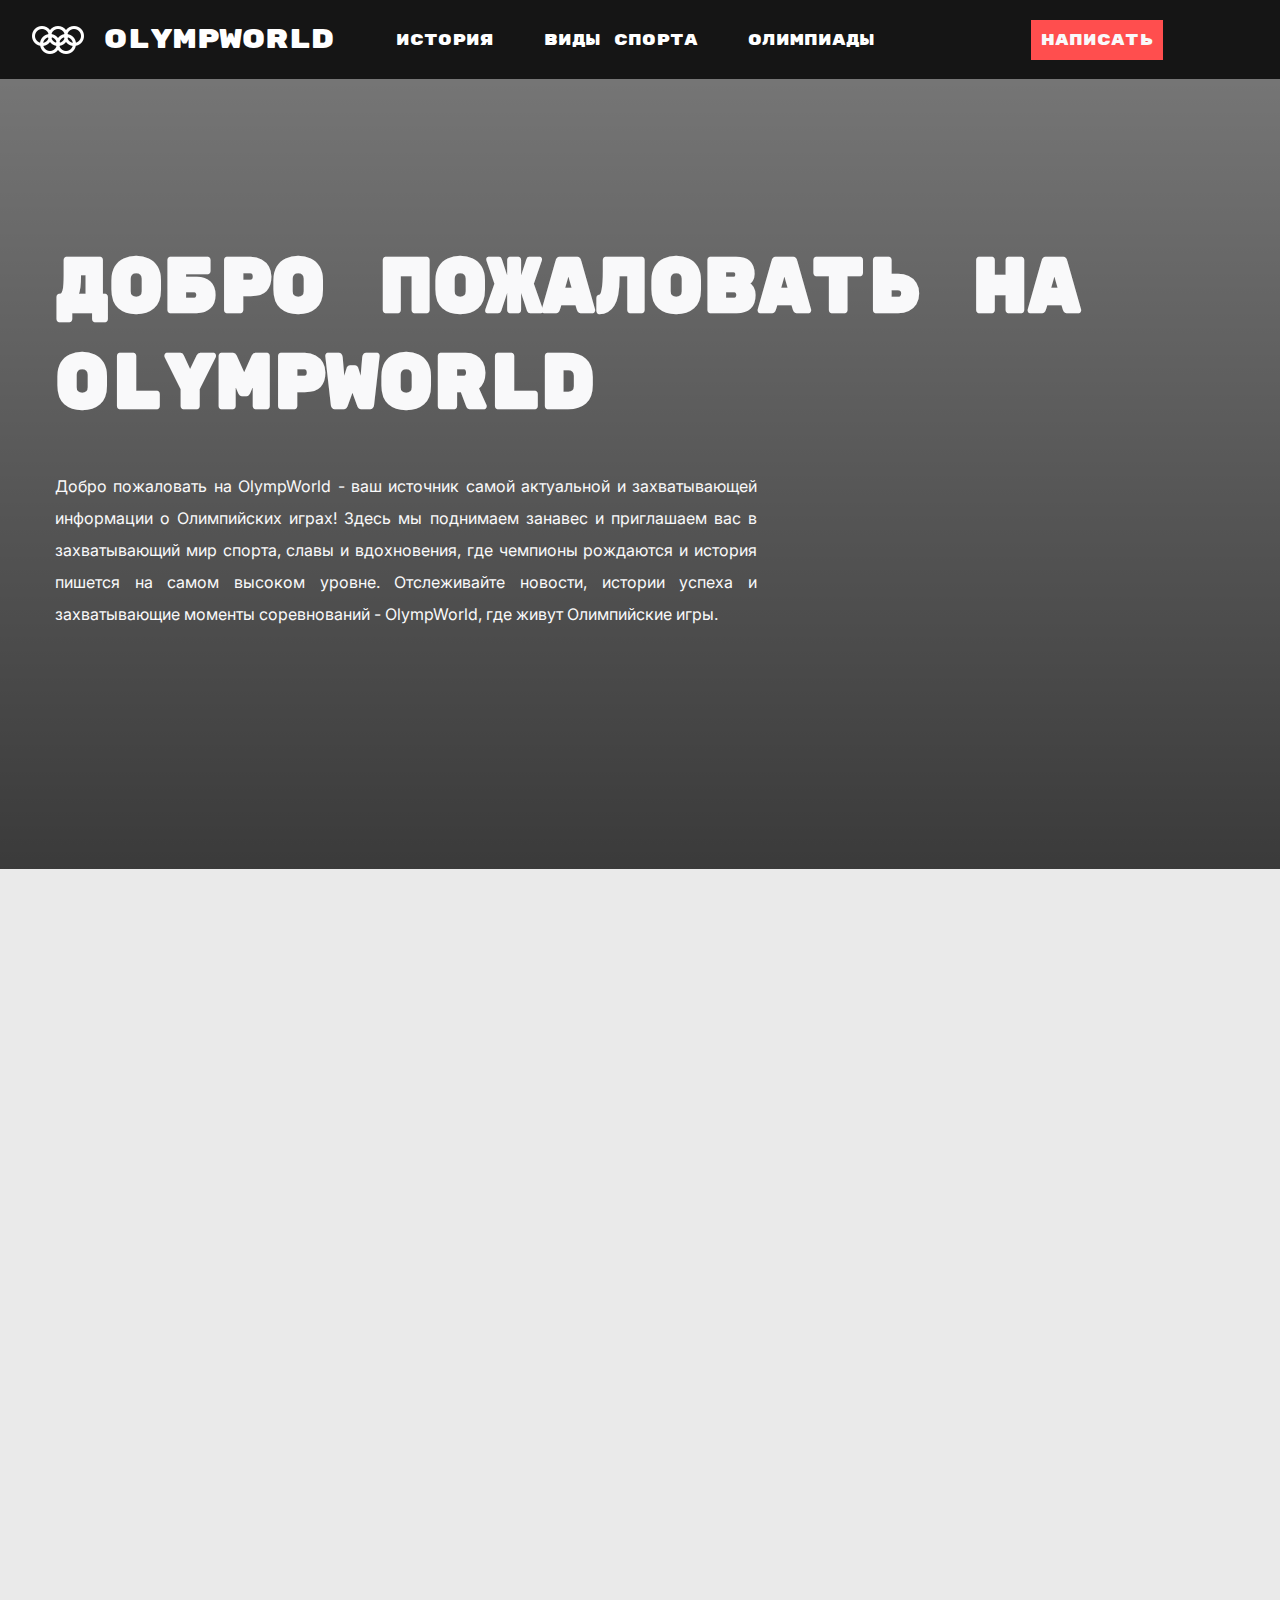
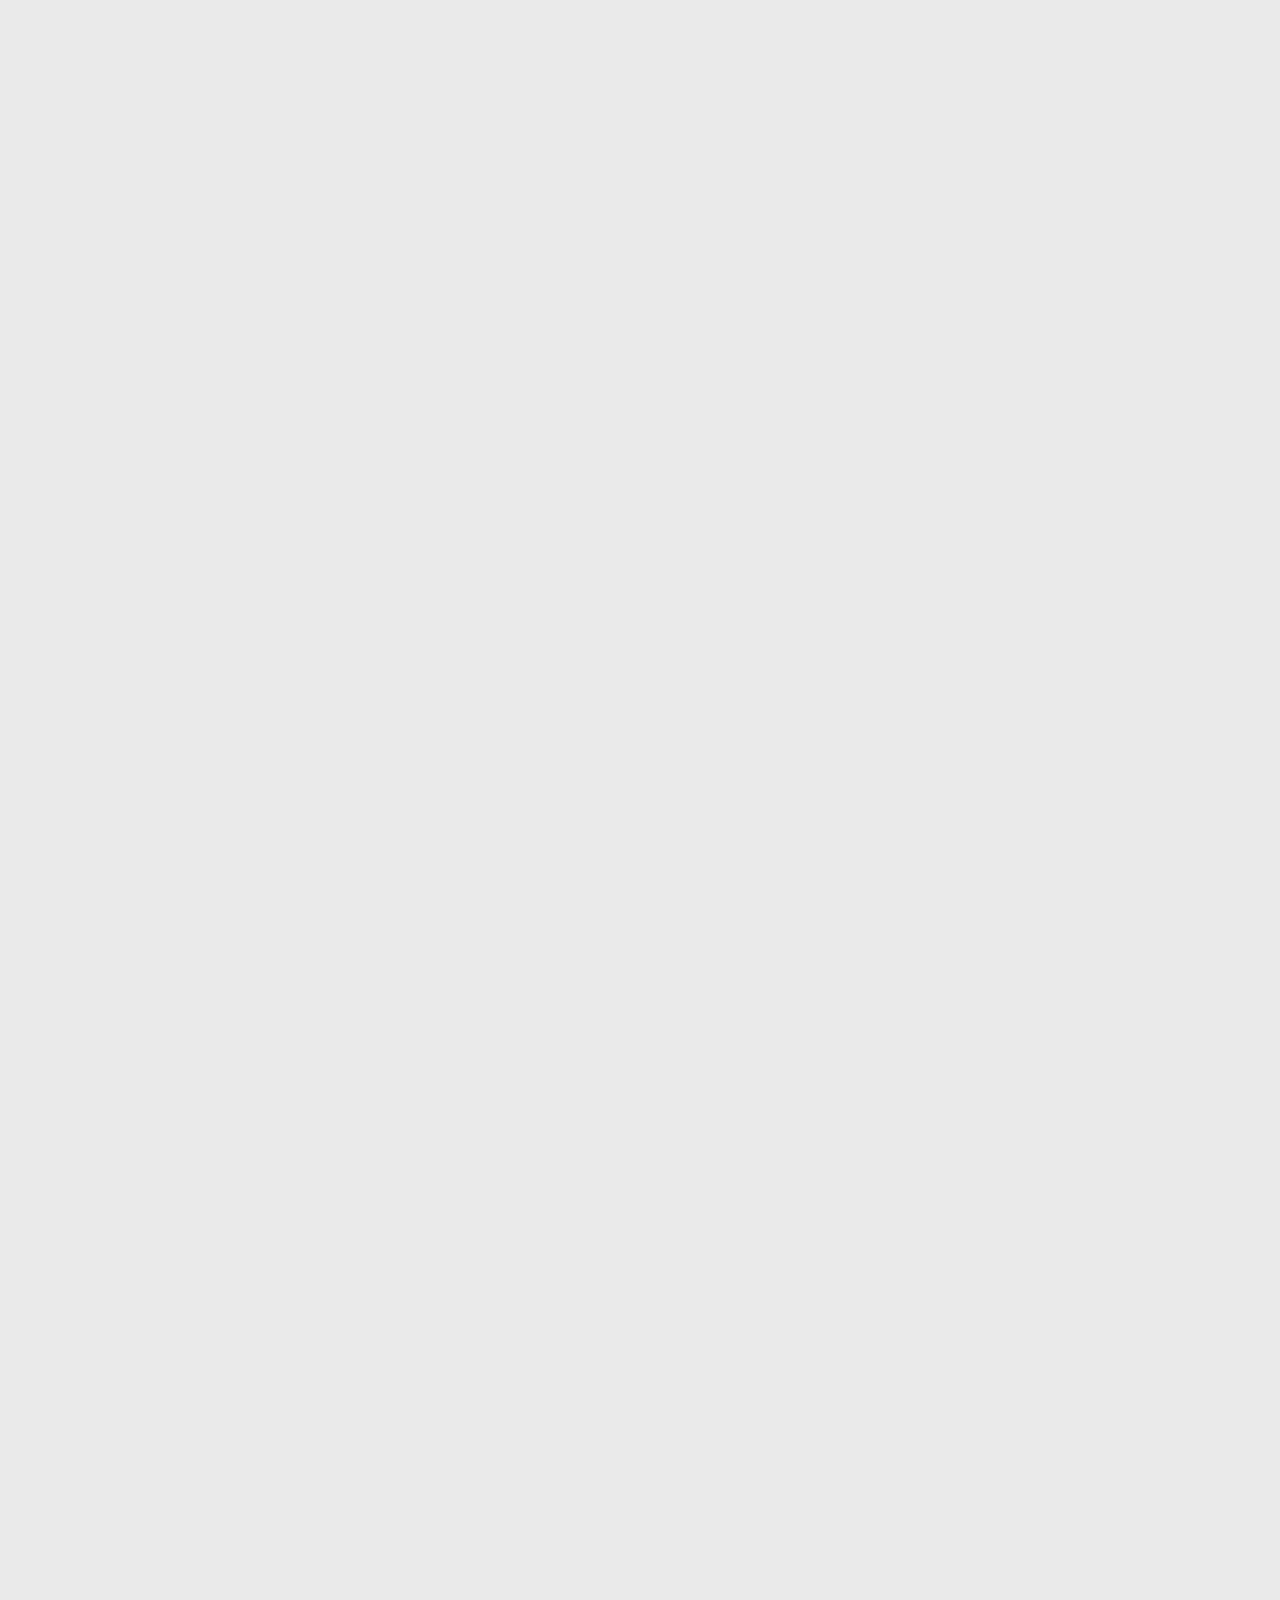
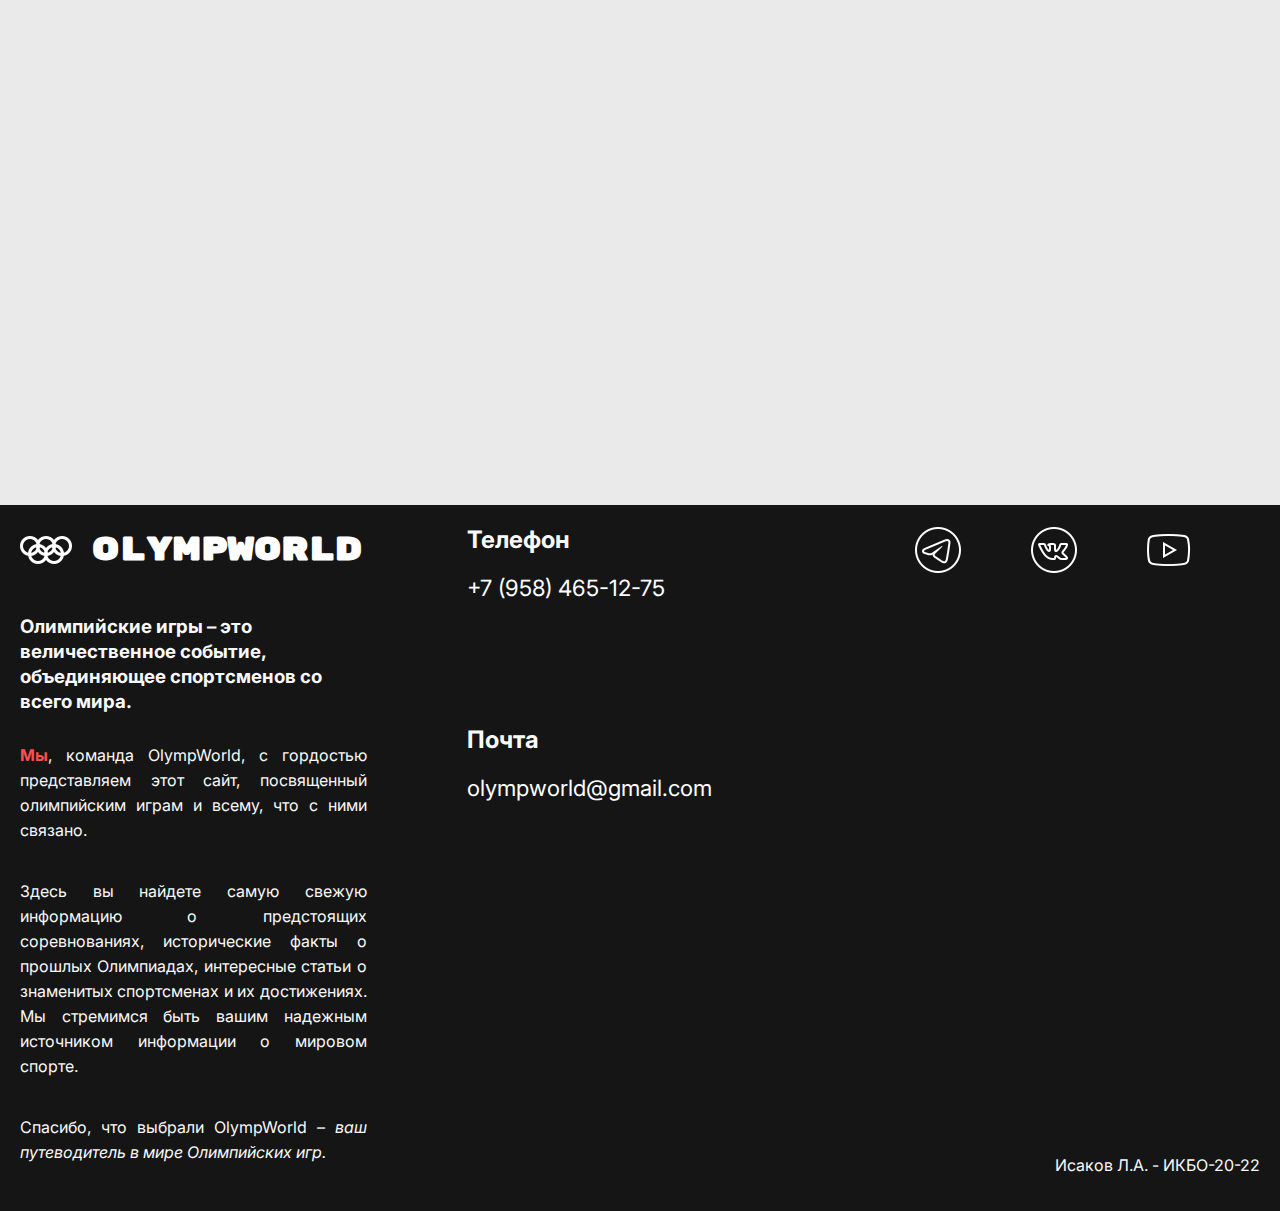
<file: index.html>
<!DOCTYPE html>
<html lang="en">
<head>
    <meta charset="UTF-8">
    <meta name="viewport" content="width=device-width, initial-scale=1.0">
    <link rel="stylesheet" href="./styles/welcome.css">
    <link rel="shortcut icon" href="./img/favicon.png" type="image/x-icon">
    <title>Добро Пожаловать!</title>
</head>
<body>
    <header class="header__wrapper">
        <div class="header__wrapper-logo">
            <img src="./img/header/logo.png" alt="">
            <a href="./index.html"><h1>OlympWorld</h1></a>
        </div>
        <div class="header__wrapper-menu">
            <ul>
                <li>
                    <a href="./history.html">История</a>
                </li>
                <li>
                    <a href="./sportsTypes.html">Виды спорта</a>
                </li>
                <li>
                    <a href="./olympics.html">Олимпиады</a>
                </li>
            </ul>
        </div>
        <div class="header__wrapper-contact">
            <a href="./contactUs.html">Написать</a>
        </div>
        <div class="header__wrapper-burger">
            <input id="menu-toggle" type="checkbox" />
            <label class="menu-btn" for="menu-toggle">
                <span></span>
            </label>
            
            <ul class="menubox">
                <li class="menu-item">
                    <a href="./index.html">Главная</a>
                </li>
                <li class="menu-item">
                    <a href="./history.html">История</a>
                </li>
                <li class="menu-item">
                    <a href="./sportsTypes.html">Виды спорта</a>
                </li>
                <li class="menu-item">
                    <a href="./olympics.html">Олимпиады</a>
                </li>
                <li class="menu-item">
                    <a href="./contactUs.html">Написать</a>
                </li>
            </ul>
        </div>
    </header>
    
    <main class="main">
        <div class="main__info">
            <div class="main__info-content" id="head-scroll">
                <div class="main__info-content-title">
                    <h2>Добро пожаловать на <strong>OlympWorld</strong></h2>
                </div>
                <div class="main__info-content-text">
                    <p>
                        Добро пожаловать на OlympWorld - ваш источник самой актуальной и захватывающей информации о Олимпийских играх! 
                        Здесь мы поднимаем занавес и приглашаем вас в захватывающий мир спорта, славы и вдохновения, 
                        где чемпионы рождаются и история пишется на самом высоком уровне. Отслеживайте новости, 
                        истории успеха и захватывающие моменты соревнований - OlympWorld, где живут Олимпийские игры.
                    </p>
                </div>
            </div>
        </div>
        <div class="main__wrapper">
            <div class="main__wrapper-container" id="head-scroll">
                <a href="./history.html"><h2>История</h2></a>
                <div class="main__wrapper-container__box">
                    <div class="main__wrapper-container__box-text">
                        <p>
                            Древние корни современной спортивной славы - история Олимпийских игр увлекательна и многогранна. 
                            От первых стартов в Древней Греции до величественных плодов современных игр, здесь вы найдете погружение 
                            в богатое наследие, вдохновляющие истории и эволюцию одного из самых значимых спортивных событий на планете.
                        </p>
                    </div>
                    <div class="main__wrapper-container__box-img">
                        <img src="./img/welcome/history.jpg">
                    </div>
                </div>
            </div>
            <div class="main__wrapper-container" id="head-scroll">
                <a href="./sportsTypes.html"><h2>Виды спорта</h2></a>
                <div class="main__wrapper-container__box">
                    <div class="main__wrapper-container__box-text">
                        <p>
                            От стремительных спринтов до элегантной гимнастики, Олимпийские игры собирают лучшие спортсмены мира в пестром 
                            калейдоскопе дисциплин. В этом разделе вы познакомитесь с разнообразием видов спорта, представленных на Играх, 
                            и узнаете о тех, кто возвысился до вершин славы в своих дисциплинах.
                        </p>
                    </div>
                    <div class="main__wrapper-container__box-img">
                        <img src="./img/welcome/sports.jpg">
                    </div>
                </div>
            </div>
            <div class="main__wrapper-container" id="head-scroll">
                <a href="./olympics.html"><h2>Олимпиады</h2></a>
                <div class="main__wrapper-container__box">
                    <div class="main__wrapper-container__box-text">
                        <p>
                            Вспомним великие моменты и значимые истории, происходившие на предыдущих Олимпийских Играх. 
                            Здесь вы обнаружите памятные моменты, незабываемые достижения и увлекательные рассказы о том, как спорт объединяет мир, 
                            приковывая внимание миллионов.
                        </p>
                    </div>
                    <div class="main__wrapper-container__box-img">
                        <img src="./img/welcome/olympics.jpg">
                    </div>
                </div>
            </div>
            <div class="main__wrapper-container" id="head-scroll">
                <a href="./contactUs.html"><h2>Связаться с нами</h2></a>
                <div class="main__wrapper-container__box">
                    <div class="main__wrapper-container__box-text">
                        <p>   
                            Мы ценим ваше мнение! Расскажите нам, что вы думаете, задайте вопросы или предложите идеи для улучшения OlympWorld. 
                            Ваш отзыв важен для нас, и мы готовы слушать Вас. Воспользуйтесь формой обратной связи, 
                            чтобы поделиться своими мыслями и предложениями.
                        </p>
                    </div>
                    <div class="main__wrapper-container__box-img">
                        <img src="./img/welcome/contact.jpg">
                    </div>
                </div>
            </div>
        </div>
    </main>

    <footer class="footer__wrapper">
        <div class="footer__wrapper-info"> 
            <div>
                <img src="./img/header/logo.png" alt="">
                <a href="./index.html"><h1>OlympWorld</h1></a>
            </div>
            <div>
                <h3>
                    Олимпийские игры – это величественное событие, объединяющее спортсменов со всего мира. 
                </h3>
                <p>
                    <strong style="color: #ff4e4e;">Мы</strong>, команда OlympWorld, с гордостью представляем этот сайт, посвященный олимпийским играм и всему, что с ними связано.
                </p>
                <p>
                    Здесь вы найдете самую свежую информацию о предстоящих соревнованиях, исторические факты о прошлых Олимпиадах, 
                    интересные статьи о знаменитых спортсменах и их достижениях. Мы стремимся быть вашим надежным 
                    источником информации о мировом спорте.
                </p>
                <p>
                    Спасибо, что выбрали OlympWorld – <i>ваш путеводитель в мире Олимпийских игр.</i>
                </p>
            </div>
        </div>
        <div class="footer__wrapper-contact">
            <div>
                <h2>Телефон</h2>
                <a href="tel:+79584651275">+7 (958) 465-12-75</a>
            </div>
            <div>
                <h2>Почта</h2>
                <a href="mailto:olympworld@gmail.com">olympworld@gmail.com</a>
            </div>
        </div>
        <div class="footer__wrapper-socials">
            <div><a href="https://t.me/olimpic_peace"><img src="./img/footer/tg.png" alt=""></a></div>
            <div><a href="https://vk.com/olympicgames"><img src="./img/footer/vk.png" alt=""></a></div>
            <div><a href="https://www.youtube.com/@Olympics"><img src="./img/footer/youtube.png" alt=""></a></div>
            <div>
                <p>Исаков Л.А. - ИКБО-20-22</p>
            </div>
        </div>
    </footer>

    <script src="./js/CurrentPage.js"></script>
    <script src="./js/MainHeadShow.js"></script>
</body>
</html>
</file>
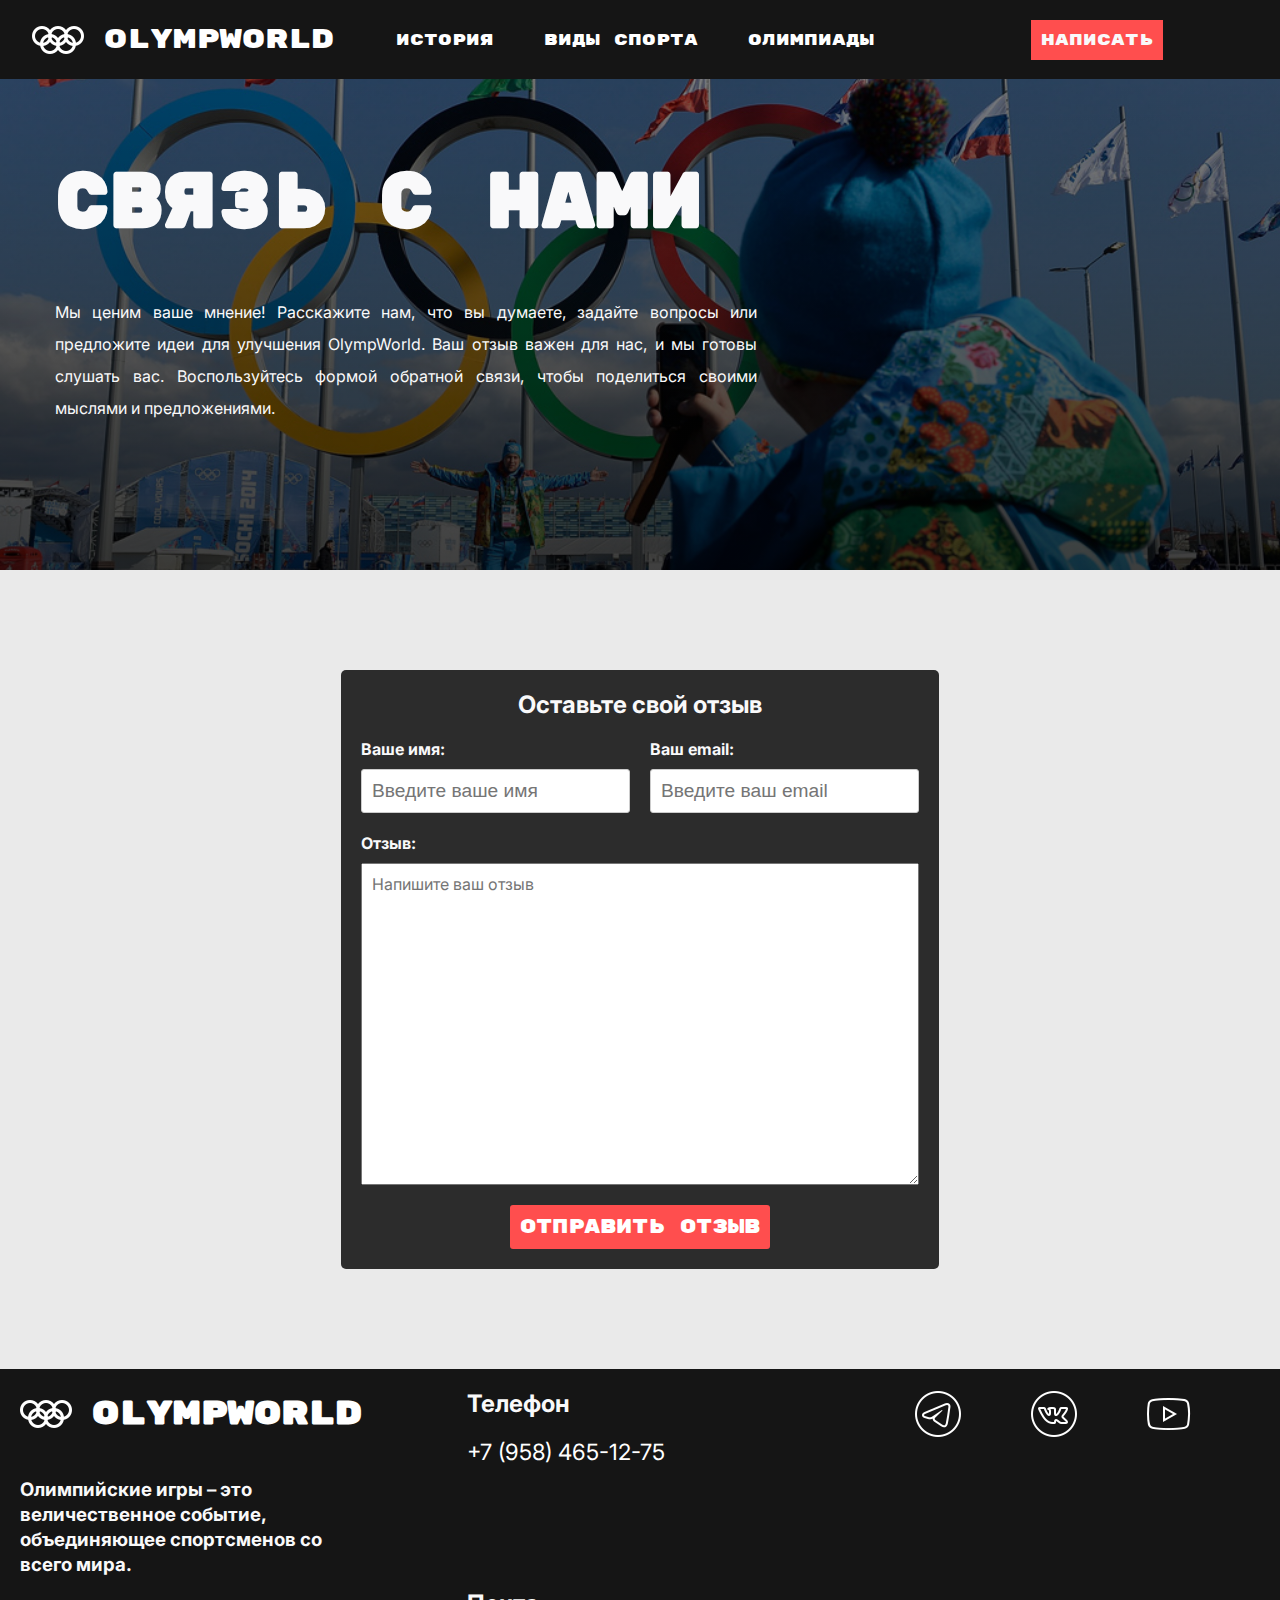
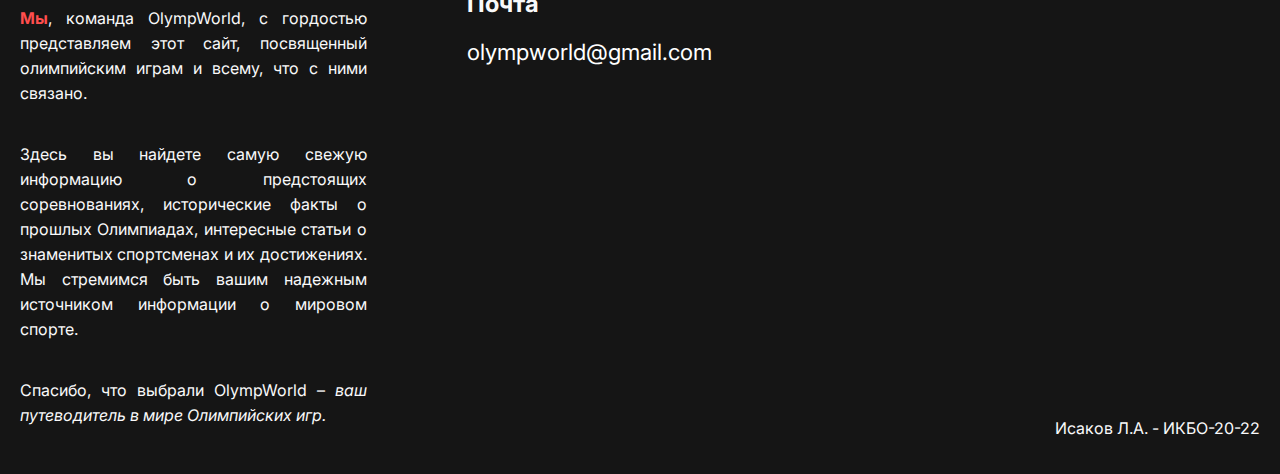
<file: contactUs.html>
<!DOCTYPE html>
<html lang="en">
<head>
    <meta charset="UTF-8">
    <meta name="viewport" content="width=device-width, initial-scale=1.0">
    <link rel="shortcut icon" href="./img/favicon.png" type="image/x-icon">
    <link rel="stylesheet" href="/styles/contact.css">
    <title>Связь с нами</title>
</head>
<body>
    <header class="header__wrapper">
        <div class="header__wrapper-logo">
            <img src="./img/header/logo.png" alt="">
            <a href="./index.html"><h1>OlympWorld</h1></a>
        </div>
        <div class="header__wrapper-menu">
            <ul>
                <li>
                    <a href="./history.html">История</a>
                </li>
                <li>
                    <a href="./sportsTypes.html">Виды спорта</a>
                </li>
                <li>
                    <a href="./olympics.html">Олимпиады</a>
                </li>
            </ul>
        </div>
        <div class="header__wrapper-contact">
            <a href="./contactUs.html">Написать</a>
        </div>
        <div class="header__wrapper-burger">
            <input id="menu-toggle" type="checkbox" />
            <label class="menu-btn" for="menu-toggle">
                <span></span>
            </label>
            
            <ul class="menubox">
                <li class="menu-item">
                    <a href="./index.html">Главная</a>
                </li>
                <li class="menu-item">
                    <a href="./history.html">История</a>
                </li>
                <li class="menu-item">
                    <a href="./sportsTypes.html">Виды спорта</a>
                </li>
                <li class="menu-item">
                    <a href="./olympics.html">Олимпиады</a>
                </li>
                <li class="menu-item">
                    <a href="./contactUs.html">Написать</a>
                </li>
            </ul>
        </div>
    </header>
    
    <main class="main">
        <div class="main__info">
            <div class="main__info-content" id="head-scroll">
                <div class="main__info-content-title">
                    <h2>Связь с <strong>нами</strong></h2>
                </div>
                <div class="main__info-content-text">
                    <p>
                        Мы ценим ваше мнение! Расскажите нам, что вы думаете, задайте вопросы или предложите идеи для улучшения OlympWorld. 
                        Ваш отзыв важен для нас, и мы готовы слушать вас. Воспользуйтесь формой обратной связи, 
                        чтобы поделиться своими мыслями и предложениями.
                    </p>
                </div>
            </div>
        </div>
        <div class="main__wrapper">
            <div class="container">
                <form class="container__form">
                    <div>
                        <h2>Оставьте свой отзыв</h2>
                    </div>
                    <div class="input-group">
                        <label for="name">Ваше имя:</label>
                        <input type="text" id="name" name="name" placeholder="Введите ваше имя" required>
                    </div>
                    <div class="input-group">
                        <label for="email">Ваш email:</label>
                        <input type="email" id="email" name="email" placeholder="Введите ваш email" required>
                    </div>
                    <div class="input-group">
                        <label for="message">Отзыв:</label>
                        <textarea id="message" name="message" placeholder="Напишите ваш отзыв" required></textarea>
                    </div>
                    <div>
                        <button type="submit">Отправить отзыв</button>
                    </div> 
                </form>
            </div>
        </div>
    </main>

    <footer class="footer__wrapper">
        <div class="footer__wrapper-info"> 
            <div>
                <img src="./img/header/logo.png" alt="">
                <a href="./index.html"><h1>OlympWorld</h1></a>
            </div>
            <div>
                <h3>
                    Олимпийские игры – это величественное событие, объединяющее спортсменов со всего мира. 
                </h3>
                <p>
                    <strong style="color: #ff4e4e;">Мы</strong>, команда OlympWorld, с гордостью представляем этот сайт, посвященный олимпийским играм и всему, что с ними связано.
                </p>
                <p>
                    Здесь вы найдете самую свежую информацию о предстоящих соревнованиях, исторические факты о прошлых Олимпиадах, 
                    интересные статьи о знаменитых спортсменах и их достижениях. Мы стремимся быть вашим надежным 
                    источником информации о мировом спорте.
                </p>
                <p>
                    Спасибо, что выбрали OlympWorld – <i>ваш путеводитель в мире Олимпийских игр.</i>
                </p>
            </div>
        </div>
        <div class="footer__wrapper-contact">
            <div>
                <h2>Телефон</h2>
                <a href="tel:+79584651275">+7 (958) 465-12-75</a>
            </div>
            <div>
                <h2>Почта</h2>
                <a href="mailto:olympworld@gmail.com">olympworld@gmail.com</a>
            </div>
        </div>
        <div class="footer__wrapper-socials">
            <div><a href="https://t.me/olimpic_peace"><img src="./img/footer/tg.png" alt=""></a></div>
            <div><a href="https://vk.com/olympicgames"><img src="./img/footer/vk.png" alt=""></a></div>
            <div><a href="https://www.youtube.com/@Olympics"><img src="./img/footer/youtube.png" alt=""></a></div>
            <div>
                <p>Исаков Л.А. - ИКБО-20-22</p>
            </div>
        </div>
    </footer>

    <script src="./js/CurrentPage.js"></script>
    <script src="./js/MainHeadShow.js"></script>
</body>
</html>
</file>
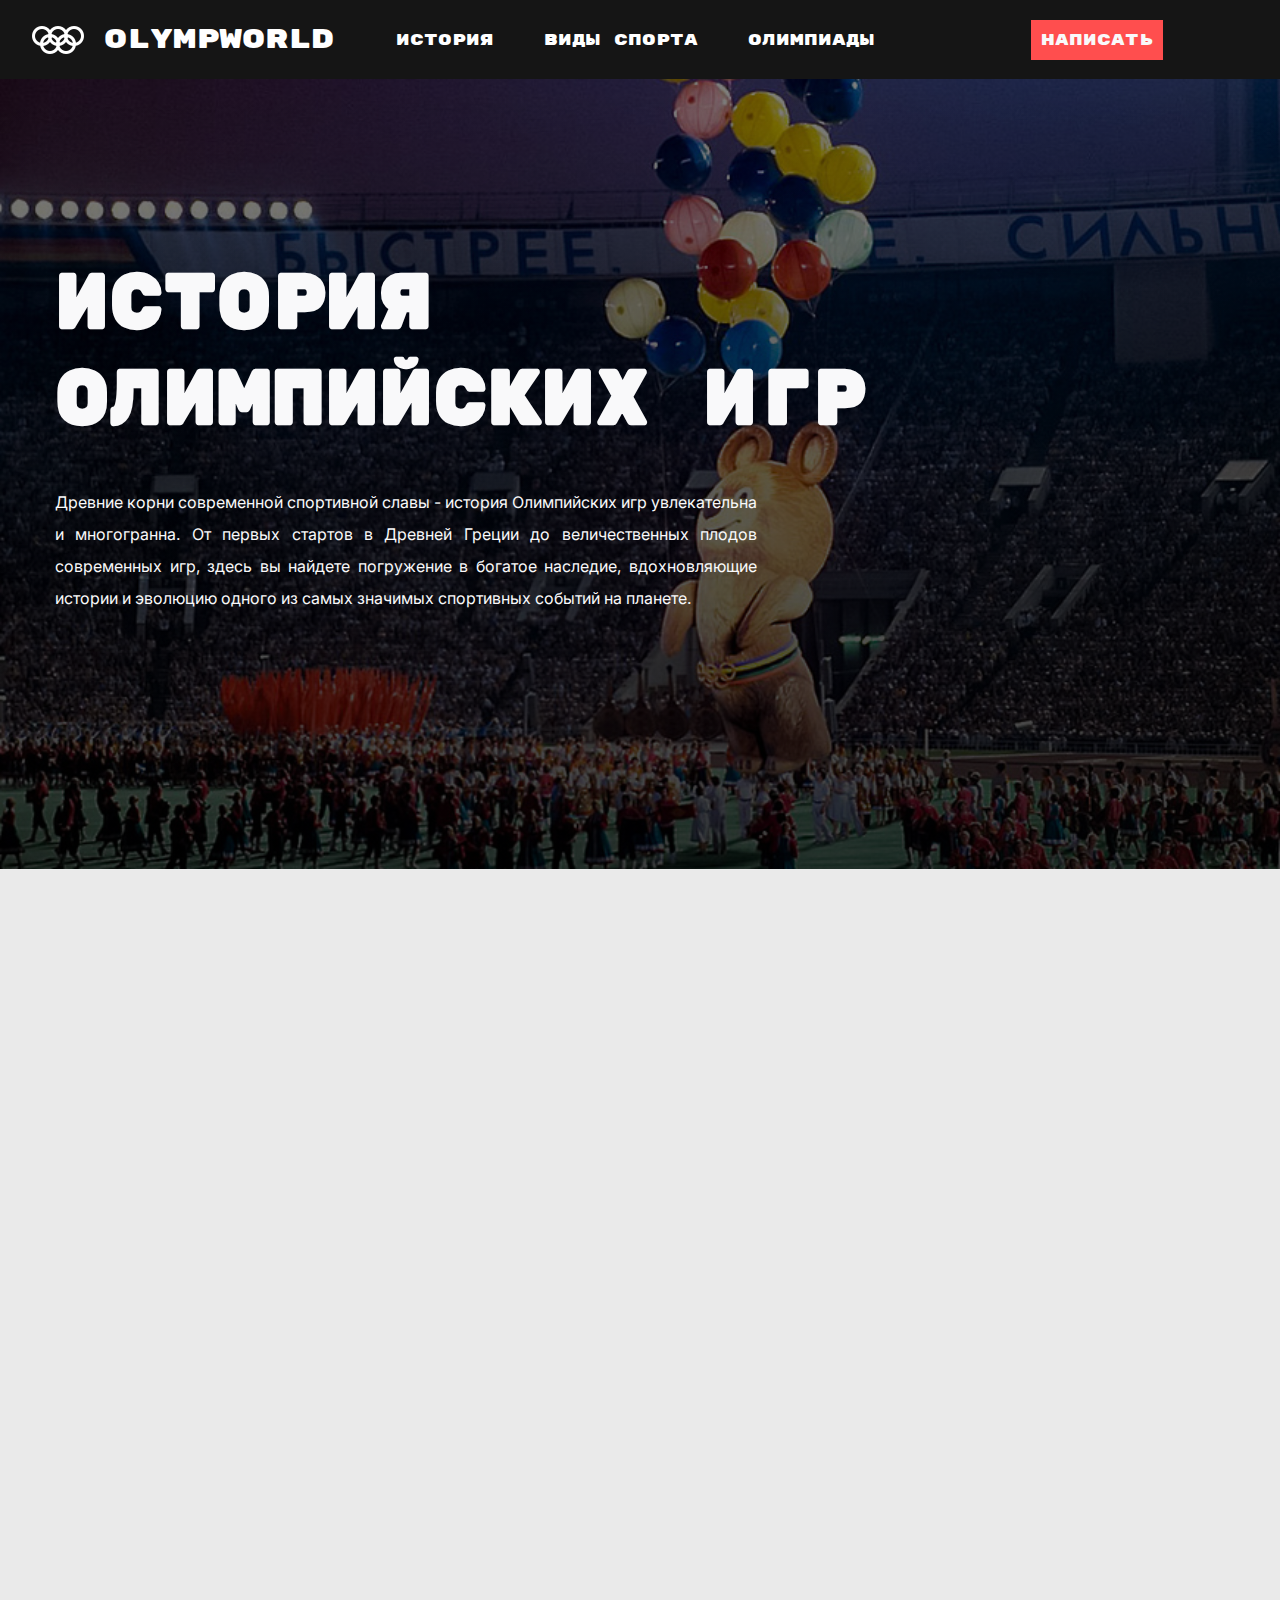
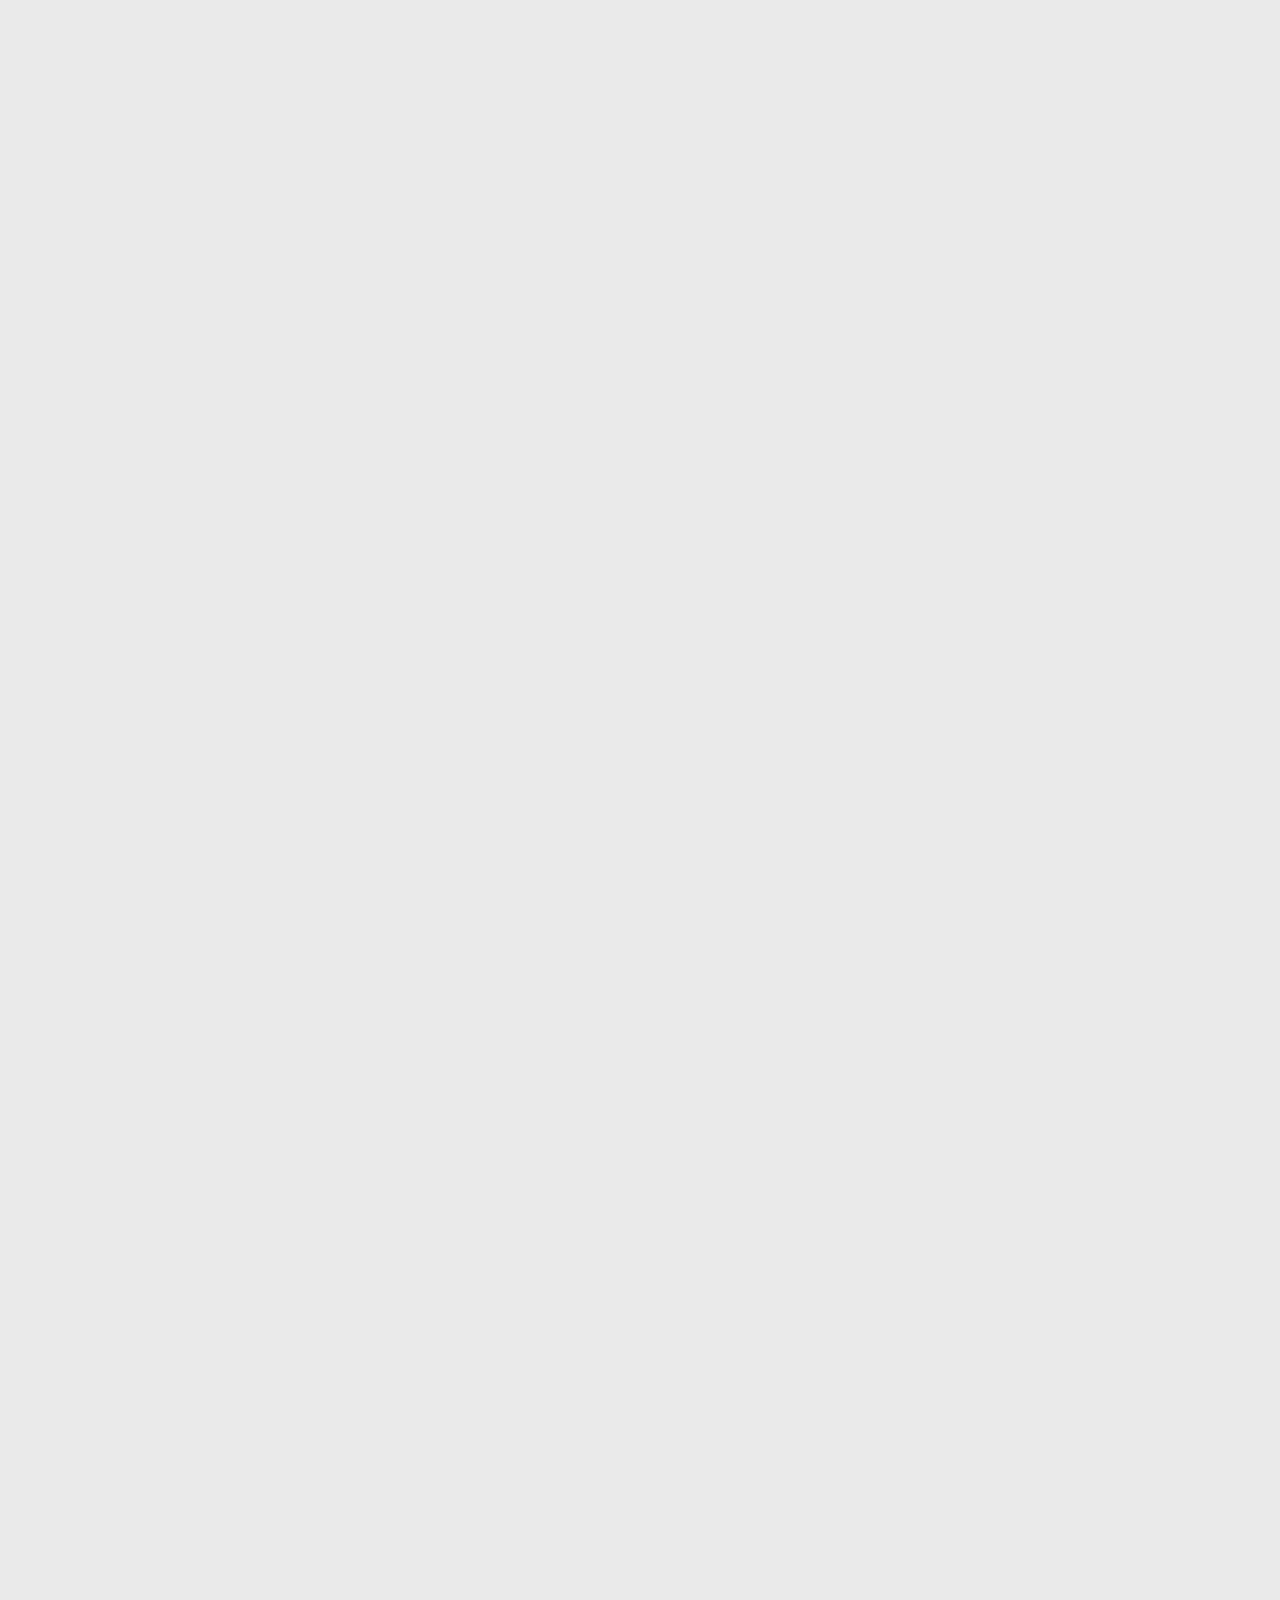
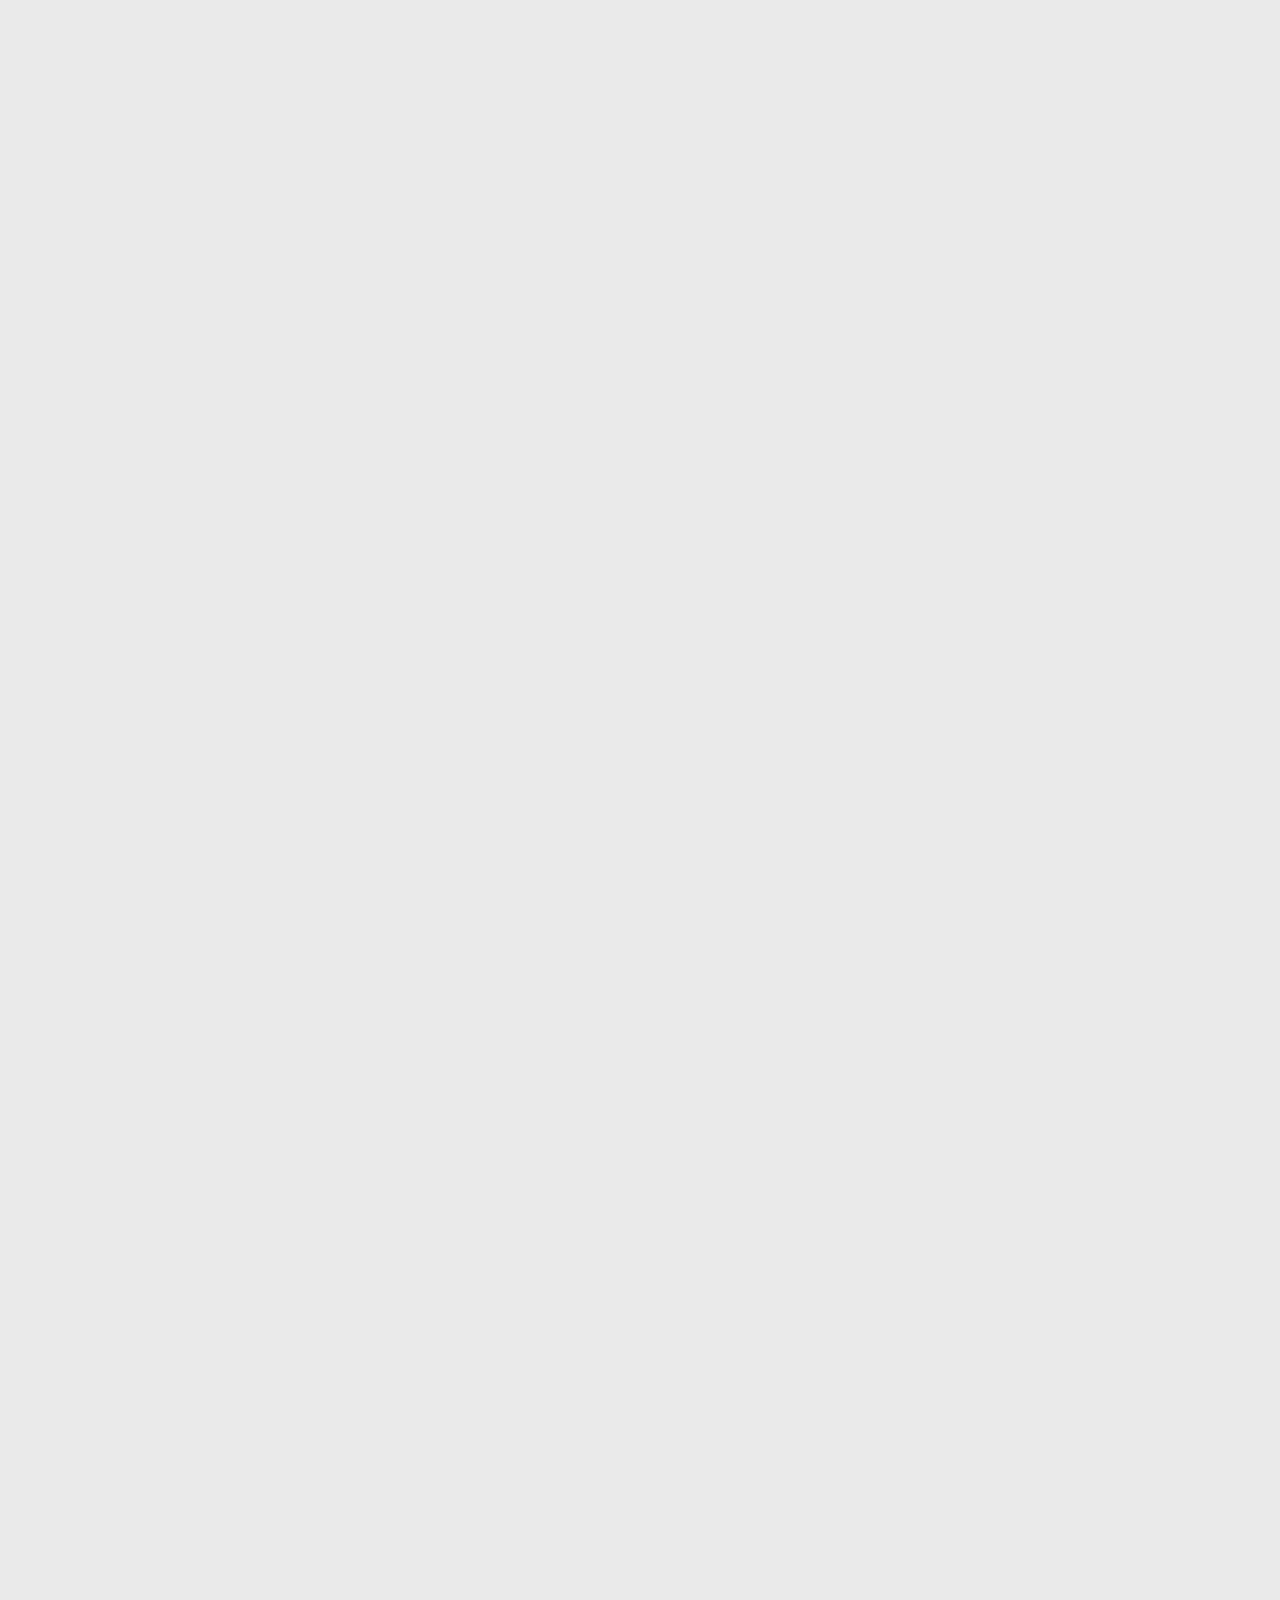
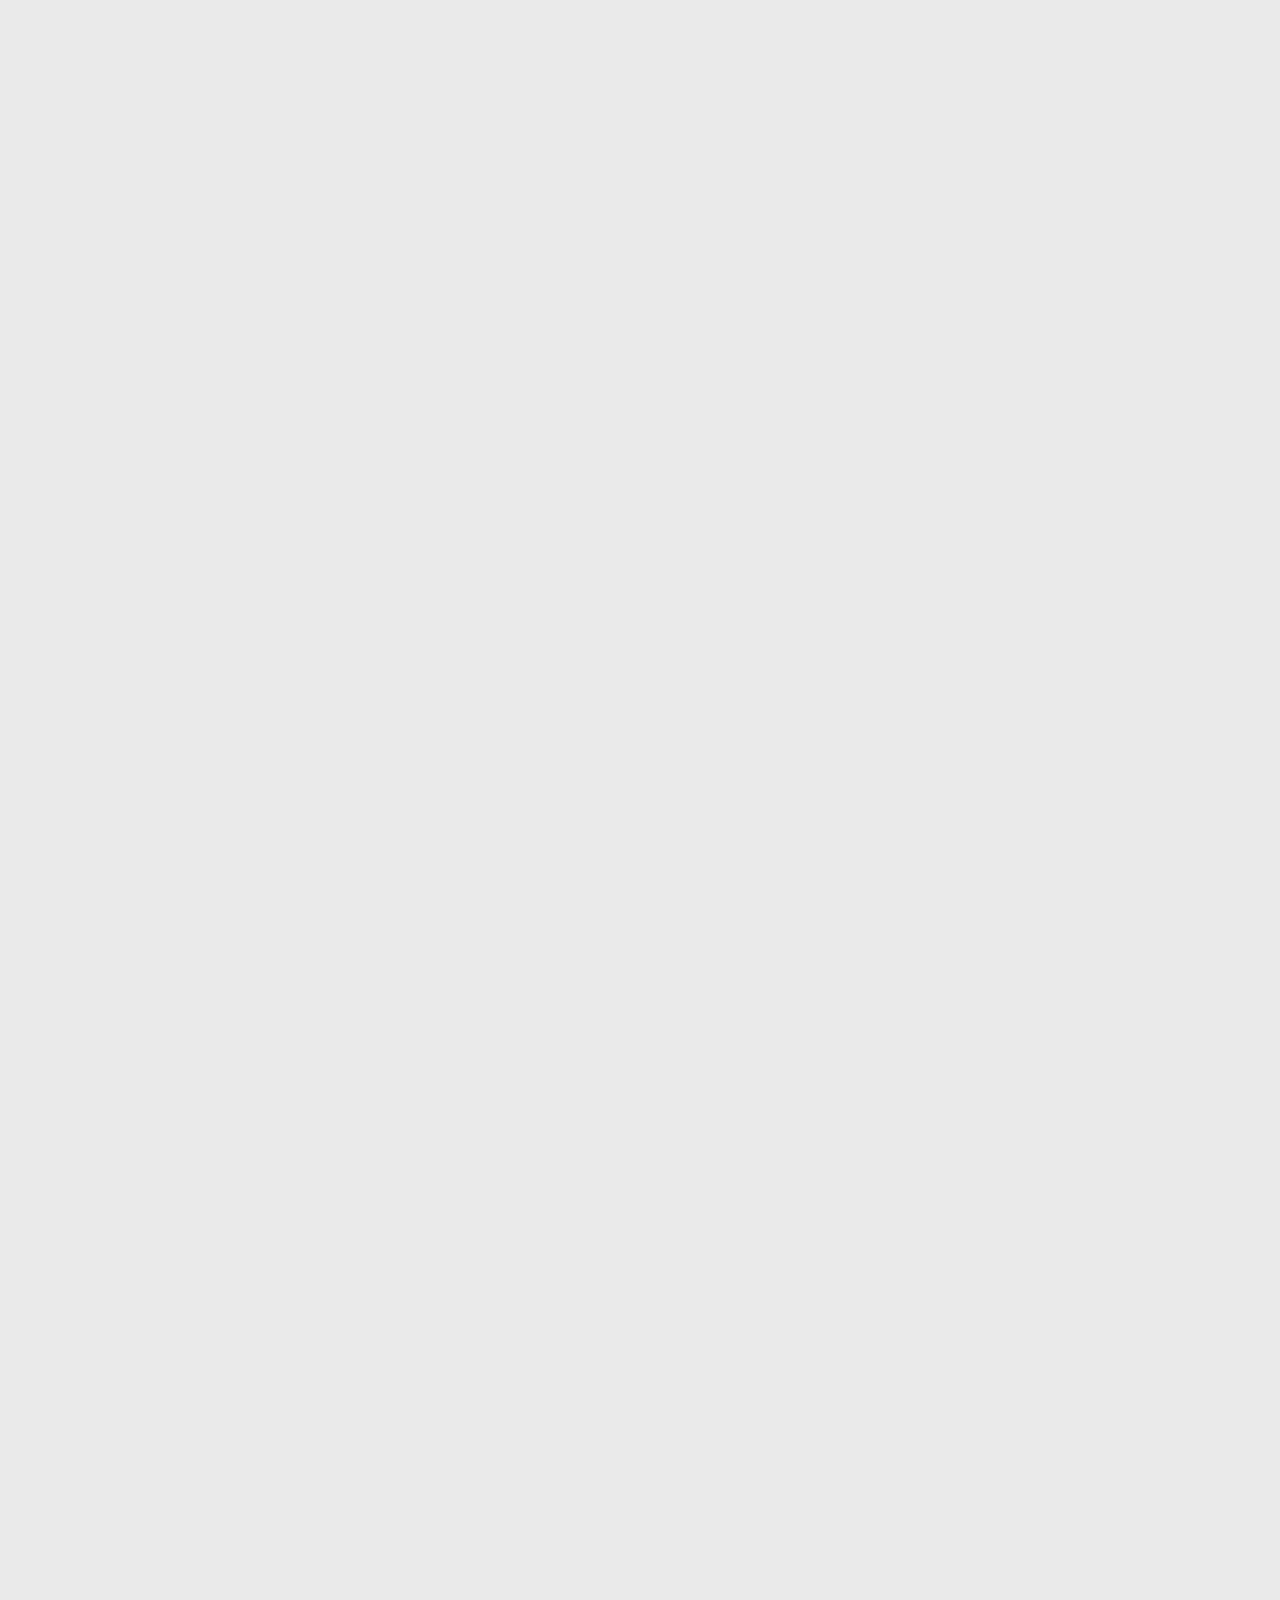
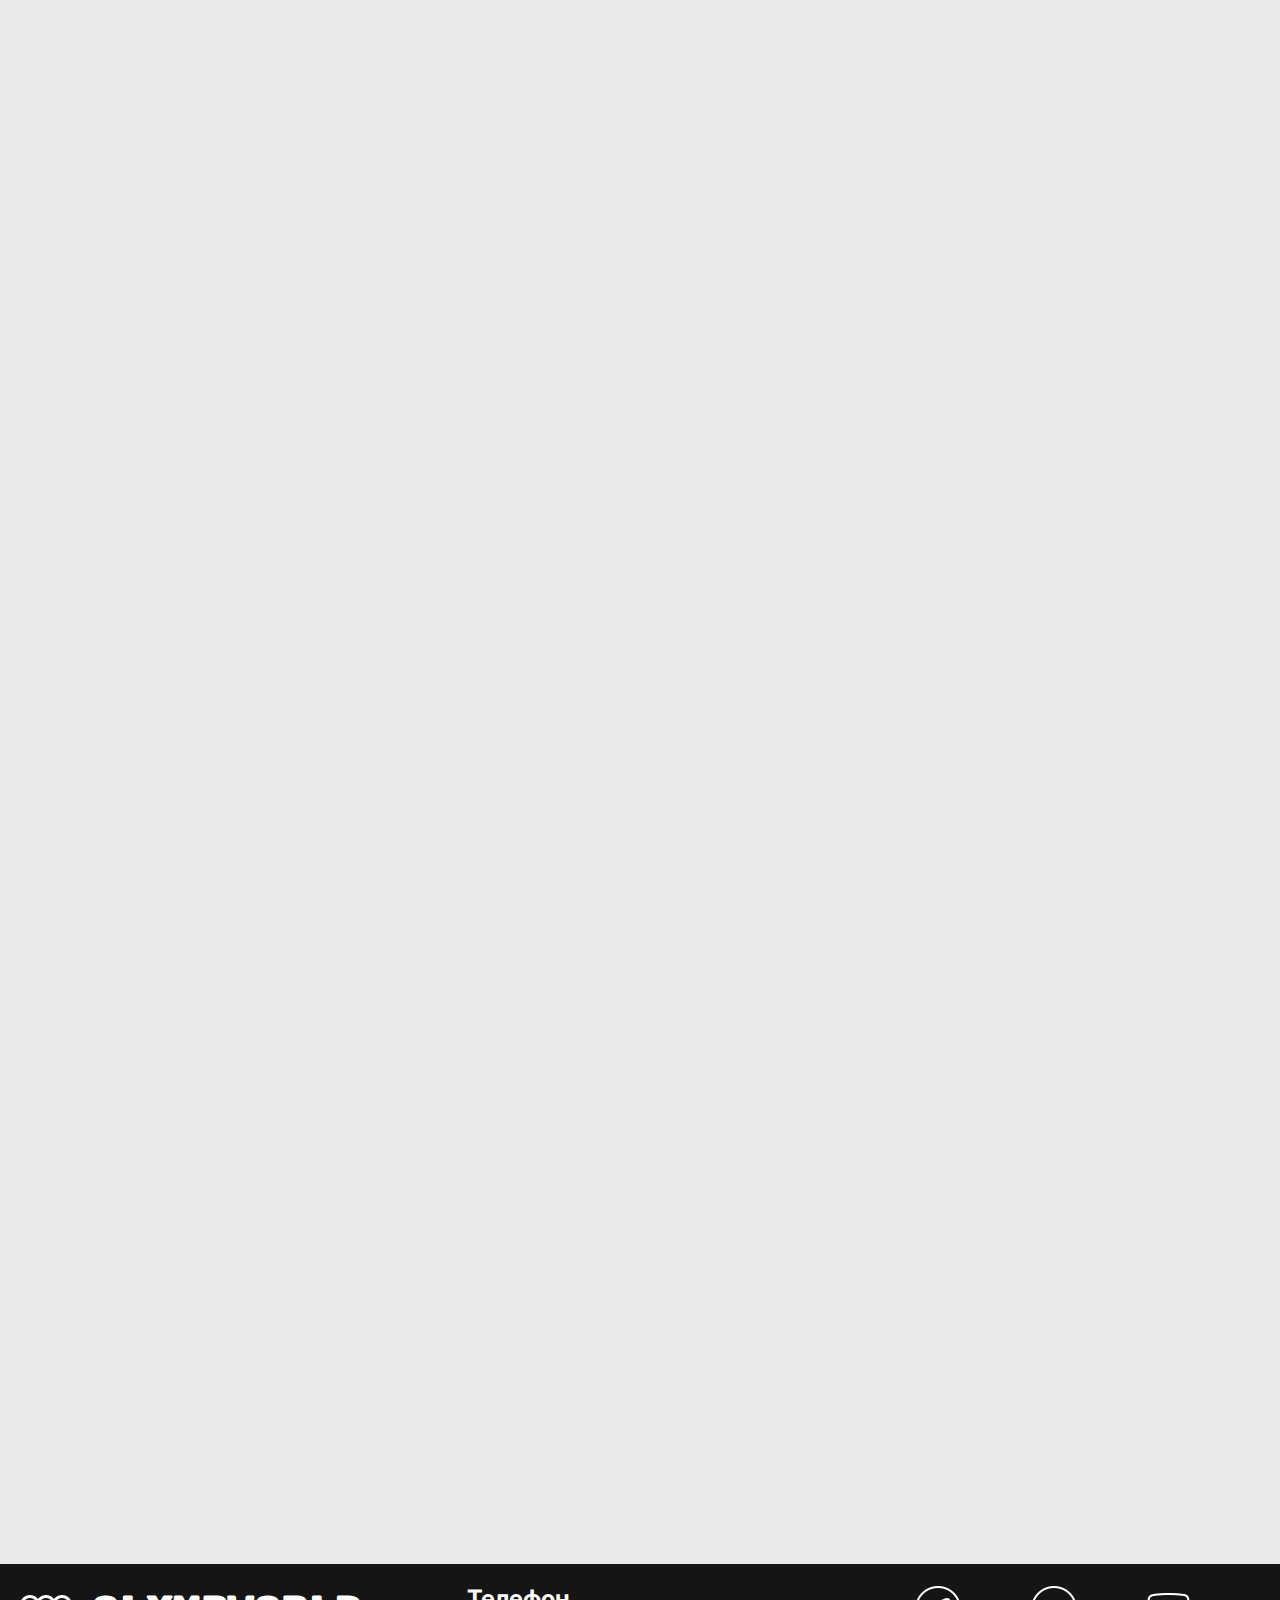
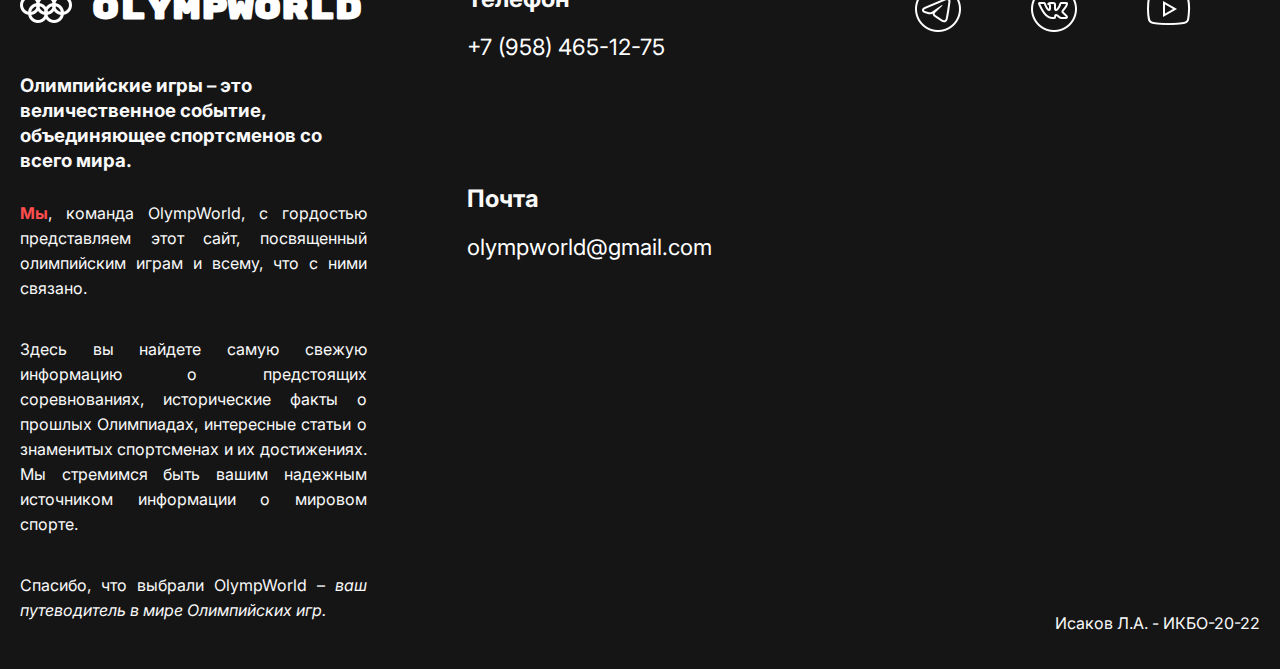
<file: history.html>
<!DOCTYPE html>
<html lang="en">
<head>
    <meta charset="UTF-8">
    <meta name="viewport" content="width=device-width, initial-scale=1.0">
    <link rel="shortcut icon" href="./img/favicon.png" type="image/x-icon">
    <link rel="stylesheet" href="./styles/history.css">
    <title>История</title>
</head>
<body>
    <header class="header__wrapper">
        <div class="header__wrapper-logo">
            <img src="./img/header/logo.png" alt="">
            <a href="./index.html"><h1>OlympWorld</h1></a>
        </div>
        <div class="header__wrapper-menu">
            <ul>
                <li>
                    <a href="./history.html">История</a>
                </li>
                <li>
                    <a href="./sportsTypes.html">Виды спорта</a>
                </li>
                <li>
                    <a href="./olympics.html">Олимпиады</a>
                </li>
            </ul>
        </div>
        <div class="header__wrapper-contact">
            <a href="./contactUs.html">Написать</a>
        </div>
        <div class="header__wrapper-burger">
            <input id="menu-toggle" type="checkbox" />
            <label class="menu-btn" for="menu-toggle">
                <span></span>
            </label>
            
            <ul class="menubox">
                <li class="menu-item">
                    <a href="./index.html">Главная</a>
                </li>
                <li class="menu-item">
                    <a href="./history.html">История</a>
                </li>
                <li class="menu-item">
                    <a href="./sportsTypes.html">Виды спорта</a>
                </li>
                <li class="menu-item">
                    <a href="./olympics.html">Олимпиады</a>
                </li>
                <li class="menu-item">
                    <a href="./contactUs.html">Написать</a>
                </li>
            </ul>
        </div>
    </header>
    
    <main class="main">
        <div class="main__info">
            <div class="main__info-content" id="head-scroll">
                <div class="main__info-content-title">
                    <h2><strong>История</strong><br>Олимпийских Игр</h2>
                </div>
                <div class="main__info-content-text">
                    <p>
                        Древние корни современной спортивной славы - история Олимпийских игр увлекательна и многогранна. 
                        От первых стартов в Древней Греции до величественных плодов современных игр, здесь вы найдете погружение 
                        в богатое наследие, вдохновляющие истории и эволюцию одного из самых значимых спортивных событий на планете.
                    </p>
                </div>
            </div>
        </div>
        <div class="main__wrapper">
            <div class="main__wrapper-container" id="head-scroll">
                <h2>История Олимпийских игр: Древняя Греция и современность</h2>
                <div class="main__wrapper-container__box">
                    <div class="main__wrapper-container__box-text">
                        <p>
                            В преддверии XXXIII летних Олимпийских игр, которые пройдут в Париже в июле-августе 2024 года, 
                            расскажем кратко историю этого крупнейшего спортивного соревнования и общемирового бренда. 
                            В чём суть Олимпийских игр, как они возникли, какими были первые Олимпийские игры и в каких видах 
                            спорта соревновались спортсмены.
                        </p>
                    </div>
                    <div class="main__wrapper-container__box-img">
                        <img src="./img/history/history_welcome.webp">
                    </div>
                </div>
            </div>
            <div class="main__wrapper-container" id="head-scroll">
                <h2>Суть Олимпийских игр</h2>
                <div class="main__wrapper-container__box">
                    <div class="main__wrapper-container__box-text">
                        <p>
                            Олимпийские игры — это широкомасштабные международные соревнования по различным видам спорта, 
                            являются комплексным турниром и важнейшим спортивным праздником. Впервые в истории человечества 
                            Олимпийские игры появились в 776 году до н. э. в Древней Греции. Что же они из себя представляли 
                            тогда и представляют сейчас?
                        </p>
                        <p>
                            Обратимся к самому термину «Олимпиада». Согласно древнегреческой истории, 
                            он означает промежуток времени в четыре года между празднованиями Олимпийских игр, 
                            этот период был единицей летосчисления.
                        </p>
                        <p>
                            Современная история Олимпийских игр начинается в 1896 году и также подразумевает счёт Олимпиад 
                            с четырёхлетним циклом, начинают который летние Игры. Зимние Игры учредили в 1924 горду, одновременно с годом проведения летних. 
                            И лишь в 1994-м время проведения зимней Олимпиады было сдвинуто на два года после летних.
                        </p>
                        <p>
                            В 1964 году впервые появились Паралимпийские игры — самые престижные соревнования для спортсменов, 
                            имеющих инвалидность, которые проводятся спустя несколько дней после закрытия 
                            Олимпийских игр с использованием тех же спортивных сооружений. 
                            Отбор на турнир проходит в рамках национальных, региональных и мировых состязаний.
                        </p>
                    </div>
                    <div class="main__wrapper-container__box-img">
                        <img src="./img/history/paralymp.webp">
                    </div>
                    <div class="main__wrapper-container__box-text">
                        <p>
                            Выиграть медаль, стать олимпийским или паралимпийским чемпионом — это награда особой ценности для каждого спортсмена. 
                            Звание чемпиона действует бессрочно, бывших чемпионов Олимпийских игр не бывает. 
                            Зрителями же Игры воспринимаются как большой общемировой праздник, а на протяжении всего турнира царит атмосфера дружбы, 
                            мира и здоровой конкуренции.
                        </p>
                    </div>
                </div>
            </div>
            <div class="main__wrapper-container" id="head-scroll">
                <h2>История возникновения Олимпийских игр</h2>
                <div class="main__wrapper-container__box">
                    <div class="main__wrapper-container__box-text">
                        <p>
                            Дата начала истории возникновения античных Олимпийских игр была установлена благодаря документально подтверждённым сведениям.
                            Однако есть утерянные сведения о том, что Олимпиада проводилась и раньше. Состязания устраивались 
                            на протяжении нескольких сотен лет каждые четыре года, но были отменены в середине II века до н. э.
                        </p>
                        <p>
                            Название турнира связано с местом, где впервые в истории человечества Олимпийские игры проводились — в Олимпии. 
                            Греки считали это место священным. Они являются первой нацией, в которой повседневная жизнь людей была невозможна 
                            без спортивных нагрузок. Так первые Олимпийские игры возникли на земле греков.
                        </p>
                        <p>
                            Археологические раскопки в Олимпии стали тому подтверждением. Нашли мраморную плиту с выбитым именем первого чемпиона
                            Олимпиады (Корэб) и датой проведения Игр. Историки установили, что соревнования проводились на построенном ипподроме
                            730 м в длину, на стадионе для бега и метаний, на арене с параметрами 230 × 30 м.
                        </p>
                        <p>
                            Неподалёку находилась территория под названием «гимнасия» — специальное место для подготовки атлетов
                            (наподобие современной Олимпийской деревни). Зрители размещались на склонах Кроноса, на севере Олимпии. 
                            Там могло поместиться около 40 тысяч зрителей.
                        </p>                        
                    </div>
                    <div class="main__wrapper-container__box-img">
                        <img src="./img/history/ruins.jpg">
                    </div>
                    <div class="main__wrapper-container__box-text">
                        <p>
                            Атлеты несколько дней состязались в честь бога-олимпийца Зевса, а само соревнование представляло собой религиозный и 
                            спортивный праздник. Во время соревнований действовало священное перемирие, когда нельзя было вести военные действия, 
                            но за всю историю античных Олимпийских игр эта договорённость неоднократно нарушалась.
                        </p>                       
                    </div>
                </div>
            </div>
            <div class="main__wrapper-container" id="head-scroll">
                <h2>Первые Олимпийские игры современности</h2>
                <div class="main__wrapper-container__box">
                    <div class="main__wrapper-container__box-text">
                        <p>
                            История спорта современных Олимпийских игр началась в 1896 году, с этого времени соревнования проводятся 
                            каждые четыре года и прерывались на время Первой и Второй мировых войн (1916, 1940, 1944). 
                            Но организатор первой Олимпиады современности грезил Играми ещё задолго до 1896 года. 
                            Им был французский общественный деятель и историк Пьер де Кубертен.
                        </p>
                        <p>
                            В 1889 году им был организован первый конгресс по физическому воспитанию на Всемирной выставке во Франции. 
                            Он запланировал создание международной сети педагогов, политиков, деятелей культуры и спорта, 
                            а также лидеров в сфере торговли — всех тех, кто мог бы ему помочь воскресить историю спорта Олимпийских игр. 
                            Спустя пять лет он учредил Международный олимпийский комитет, разработал ряд требований и принципов, 
                            получивших название Олимпийской хартии.
                        </p>
                        <p>
                            Было принято решение — провести возрождённую Олимпиаду в Афинах в апреле 1896 года. 
                            В соревнованиях участвовало около 280 спортсменов из 14 государств.
                        </p>
                        <p>
                            Программа соревнований состояла в основном из классических видов спорта, 
                            которые непременно присутствовали на турнирах у древних греков, 
                            но были добавлены и современные спортивные дисциплины.
                        </p>                        
                    </div>
                    <div class="main__wrapper-container__box-img">
                        <img src="./img/history/peoples.webp">
                    </div>
                    <div class="main__wrapper-container__box-text">
                        <p>
                            Первый чемпион в истории Олимпийских игр современности — американец Джеймс Конноли. 
                            Он соревновался в тройном прыжке. Он же занял второе место по прыжкам в высоту и третье — по прыжкам в длину. 
                            В честь первого чемпиона в истории возрождённых Олимпийских игр на родине Конноли в Бостонском парке 
                            установили его скульптуру.
                        </p>
                        <p>
                            Запомнились соревнования в Афинах также марафонским бегом. 
                            Соревнования по этому виду спорта были посвящены древнегреческому воину Фидиппиду. 
                            Согласно легенде об этом воине, он бежал до Афин без остановок, чтобы сообщить о победе в Марафонской битве. 
                            После того как выполнил эту задачу, он скончался.
                        </p>
                        <p>
                            Местом проведения первого забега стало расстояние в 40 км между городом Марафоном и городом Афины. 
                            Участие в нём приняли 46 спортсменов. Марафон выиграл грек Спиридон Луис, став настоящим героем своей страны.
                        </p>
                        <p>
                            Самый титулованный спортсмен Афинских соревнований — немец Карл Шуман. 
                            Он одержал победу в дисциплине борьба, а выиграл три первых места в гимнастических состязаниях. 
                            Больше всего медалей (пять штук) по итогам соревнований было у немца Германа Вайнгертнера.
                        </p>                        
                    </div>
                </div>
            </div>
            <div class="main__wrapper-container" id="head-scroll">
                <h2>Закрытие Олимпийских игр — 1896</h2>
                <div class="main__wrapper-container__box">
                    <div class="main__wrapper-container__box-text">
                        <p>
                            На церемонии закрытия, которая состоялась 15 апреля, прозвучал олимпийский гимн, затем вручались награды первым 
                            в истории современных Олимпийских игр чемпионам. Победителям, как в Древней Греции, надевали ветвь 
                            оливы и награждали медалями. За первое место атлеты получали серебро, за второе бронзу, 
                            а третьи места оставались без медалей. За третье место стали награждать в 1904 году.
                        </p>                      
                    </div>
                    <div class="main__wrapper-container__box-img">
                        <img src="./img/history/jump.webp">
                    </div>
                    <div class="main__wrapper-container__box-text">
                        <p>
                            Кубертен был руководителем Олимпиады в самые сложные годы, когда Игры не были популярны и 
                            было множество финансовых трудностей. Лишь в 1924 году проводимая во Франции Олимпиада 
                            стала значимым событием — участвовало более 3 тыс. спортсменов из 44 стран. 
                            После неё Пьер де Кубертен решил оставить пост руководителя МОК, сославшись на состояние здоровья.
                        </p>                       
                    </div>
                </div>
            </div>
            <div class="main__wrapper-container" id="head-scroll">
                <h2>Олимпийские игры сегодня</h2>
                <div class="main__wrapper-container__box">
                    <div class="main__wrapper-container__box-text">
                        <p>
                            В состав Олимпийских игр входят многие виды спорта. Наравне с такими известными видами, как лёгкая атлетика, 
                            бокс, борьба, хоккей, лыжные гонки и т. д., в состав соревнований включены и менее массовые виды спорта, 
                            такие как гольф, гребной слалом, парусный спорт, керлинг и прочие.
                        </p>          
                        <p>
                            В летних соревнованиях закреплены 28 спортивных игр, и они подразделяются на 41 дисциплину. 
                            Подробный список олимпийских видов спорта можно посмотреть на сайте Олимпийского комитета России.
                        </p>      
                        <p>
                            Подводя итог, мы рассказали о том, почему золотая олимпийская медаль — мечта любого спортсмена. 
                            Современные Олимпийские игры каждые два года дарят миру новых чемпионов, а за каждой победой стоят неимоверный труд 
                            и самоотверженный подвиг людей, идущих к цели.
                        </p>      
                    </div>
                </div>
            </div>
        </div>
    </main>

    <footer class="footer__wrapper">
        <div class="footer__wrapper-info"> 
            <div>
                <img src="./img/header/logo.png" alt="">
                <a href="./index.html"><h1>OlympWorld</h1></a>
            </div>
            <div>
                <h3>
                    Олимпийские игры – это величественное событие, объединяющее спортсменов со всего мира. 
                </h3>
                <p>
                    <strong style="color: #ff4e4e;">Мы</strong>, команда OlympWorld, с гордостью представляем этот сайт, посвященный олимпийским играм и всему, что с ними связано.
                </p>
                <p>
                    Здесь вы найдете самую свежую информацию о предстоящих соревнованиях, исторические факты о прошлых Олимпиадах, 
                    интересные статьи о знаменитых спортсменах и их достижениях. Мы стремимся быть вашим надежным 
                    источником информации о мировом спорте.
                </p>
                <p>
                    Спасибо, что выбрали OlympWorld – <i>ваш путеводитель в мире Олимпийских игр.</i>
                </p>
            </div>
        </div>
        <div class="footer__wrapper-contact">
            <div>
                <h2>Телефон</h2>
                <a href="tel:+79584651275">+7 (958) 465-12-75</a>
            </div>
            <div>
                <h2>Почта</h2>
                <a href="mailto:olympworld@gmail.com">olympworld@gmail.com</a>
            </div>
        </div>
        <div class="footer__wrapper-socials">
            <div><a href="https://t.me/olimpic_peace"><img src="./img/footer/tg.png" alt=""></a></div>
            <div><a href="https://vk.com/olympicgames"><img src="./img/footer/vk.png" alt=""></a></div>
            <div><a href="https://www.youtube.com/@Olympics"><img src="./img/footer/youtube.png" alt=""></a></div>
            <div>
                <p>Исаков Л.А. - ИКБО-20-22</p>
            </div>
        </div>
    </footer>

    <script src="./js/CurrentPage.js"></script>
    <script src="./js/MainHeadShow.js"></script>
</body>
</html>
</file>
<file: styles/welcome.css>
@import url("https://fonts.googleapis.com/css2?family=Inter&display=swap");
@import url("https://fonts.googleapis.com/css2?family=Rubik+Mono+One&display=swap");
.footer__wrapper {
  display: grid;
  grid-template-columns: 1fr 1fr 1fr;
  gap: 100px;
  background-color: #151515;
  padding: 20px;
}
@media screen and (max-width: 1240px) {
  .footer__wrapper {
    grid-template-columns: 1fr 1fr;
  }
}
@media screen and (max-width: 820px) {
  .footer__wrapper {
    grid-template-columns: 1fr;
    gap: 50px;
  }
}
@media screen and (max-width: 500px) {
  .footer__wrapper {
    padding: 10px;
  }
}
.footer__wrapper-info {
  display: grid;
  grid-template-rows: 50px 1fr;
  gap: 20px;
}
@media screen and (max-width: 1240px) {
  .footer__wrapper-info {
    grid-row: span 2;
  }
}
.footer__wrapper-info div:nth-child(1) {
  display: -webkit-box;
  display: -ms-flexbox;
  display: flex;
  -webkit-box-align: center;
      -ms-flex-align: center;
          align-items: center;
  -webkit-box-orient: horizontal;
  -webkit-box-direction: normal;
      -ms-flex-direction: row;
          flex-direction: row;
  font-family: "Rubik Mono One", sans-serif;
  font-size: 1em;
  font-weight: 500;
}
.footer__wrapper-info div:nth-child(1) img {
  padding-right: 20px;
}
@media screen and (max-width: 500px) {
  .footer__wrapper-info div:nth-child(1) h1 {
    font-size: 1.3em;
  }
}
.footer__wrapper-info div:nth-child(2) {
  color: #f9f9fa;
  line-height: 25px;
}
.footer__wrapper-info div:nth-child(2) p {
  padding: 10px 0;
  text-align: justify;
}
.footer__wrapper-contact {
  display: grid;
  grid-template-rows: repeat(2, 200px);
  color: #f9f9fa;
}
@media screen and (max-width: 820px) {
  .footer__wrapper-contact {
    grid-template-rows: repeat(2, 150px);
  }
}
.footer__wrapper-contact div h2 {
  margin-top: 0;
}
.footer__wrapper-contact a {
  font-size: 1.4em;
}
.footer__wrapper-socials {
  display: grid;
  grid-template-columns: repeat(3, 1fr);
  color: #f9f9fa;
  white-space: nowrap;
}
@media screen and (max-width: 1240px) {
  .footer__wrapper-socials {
    grid-template-columns: repeat(3, 1fr);
    grid-template-rows: 100px auto;
  }
}
@media screen and (max-width: 500px) {
  .footer__wrapper-socials {
    white-space: wrap;
  }
}
.footer__wrapper-socials div {
  display: -webkit-box;
  display: -ms-flexbox;
  display: flex;
}
.footer__wrapper-socials div:nth-child(4) {
  align-self: flex-end;
  -webkit-box-pack: end;
      -ms-flex-pack: end;
          justify-content: flex-end;
  text-align: end;
  grid-column: span 4;
}
@media screen and (max-width: 820px) {
  .footer__wrapper-socials div {
    -webkit-box-pack: center;
        -ms-flex-pack: center;
            justify-content: center;
  }
}

.header__wrapper {
  display: grid;
  padding: 5px 10px;
  grid-template-columns: 1fr 1fr 1fr;
  color: #f9f9fa;
  background-color: #151515;
  font-family: "Rubik Mono One", sans-serif;
}
@media screen and (max-width: 500px) {
  .header__wrapper {
    padding: 10px;
  }
}
.header__wrapper-logo {
  display: -webkit-box;
  display: -ms-flexbox;
  display: flex;
  -webkit-box-align: center;
      -ms-flex-align: center;
          align-items: center;
  -webkit-box-pack: center;
      -ms-flex-pack: center;
          justify-content: center;
}
.header__wrapper-logo img {
  padding-right: 20px;
}
.header__wrapper-logo h1 {
  font-size: 1.7em;
  font-weight: 500;
}
@media screen and (max-width: 500px) {
  .header__wrapper-logo h1 {
    font-size: 1.3em;
  }
}
@media screen and (max-width: 350px) {
  .header__wrapper-logo h1 {
    font-size: 1em;
  }
}
.header__wrapper-menu {
  display: -webkit-box;
  display: -ms-flexbox;
  display: flex;
  -webkit-box-align: center;
      -ms-flex-align: center;
          align-items: center;
  -webkit-box-pack: center;
      -ms-flex-pack: center;
          justify-content: center;
}
@media screen and (max-width: 1020px) {
  .header__wrapper-menu {
    display: none;
  }
}
.header__wrapper-menu ul {
  display: -webkit-box;
  display: -ms-flexbox;
  display: flex;
  -webkit-box-orient: horizontal;
  -webkit-box-direction: normal;
      -ms-flex-direction: row;
          flex-direction: row;
}
.header__wrapper-menu ul li {
  list-style-type: none;
  margin-right: 50px;
  font-weight: 200;
  font-size: 1em;
  white-space: nowrap;
  position: relative;
}
.header__wrapper-menu ul li:after {
  display: block;
  position: absolute;
  top: 25px;
  left: 0;
  width: 0;
  height: 2px;
  background-color: #f9f9fa;
  content: "";
  -webkit-transition: width 0.6s ease-out;
  transition: width 0.6s ease-out;
}
.header__wrapper-menu ul li:hover:after, .header__wrapper-menu ul li:focus:after {
  width: 100%;
}
.header__wrapper-contact {
  display: -webkit-box;
  display: -ms-flexbox;
  display: flex;
  -webkit-box-align: center;
      -ms-flex-align: center;
          align-items: center;
  -webkit-box-pack: center;
      -ms-flex-pack: center;
          justify-content: center;
}
@media screen and (max-width: 1020px) {
  .header__wrapper-contact {
    display: none;
  }
}
.header__wrapper-contact a {
  padding: 10px;
  background-color: #ff4e4e;
  color: #f9f9fa;
  white-space: nowrap;
  font-size: 1em;
  font-weight: 200;
  -webkit-transition: color 0.5s, background-color 0.5s;
  transition: color 0.5s, background-color 0.5s;
}
.header__wrapper-contact a:hover {
  background-color: #f9f9fa;
  color: #ff4e4e;
}
.header__wrapper-burger {
  display: none;
}
@media screen and (max-width: 1020px) {
  .header__wrapper-burger {
    display: -webkit-box;
    display: -ms-flexbox;
    display: flex;
    position: fixed;
    top: 26.5px;
    right: 30px;
    z-index: 999;
  }
}
@media screen and (max-width: 1020px) and (max-width: 500px) {
  .header__wrapper-burger {
    top: 24px;
  }
}
@media screen and (max-width: 1020px) and (max-width: 350px) {
  .header__wrapper-burger {
    top: 23px;
    right: 10px;
  }
}
@media screen and (max-width: 1020px) {
  .header__wrapper-burger a {
    color: #151515;
  }
  .header__wrapper-burger .menu-btn {
    display: -webkit-box;
    display: -ms-flexbox;
    display: flex;
    -webkit-box-align: center;
        -ms-flex-align: center;
            align-items: center;
    position: absolute;
    top: 0;
    right: 0;
    width: 26px;
    height: 26px;
    cursor: pointer;
    z-index: 1;
    z-index: 999999;
  }
  .header__wrapper-burger .menu-btn > span,
  .header__wrapper-burger .menu-btn > span::before,
  .header__wrapper-burger .menu-btn > span::after {
    display: block;
    position: absolute;
    width: 100%;
    height: 4px;
    background-color: #ff4e4e;
    -webkit-transition-duration: 0.25s;
            transition-duration: 0.25s;
  }
  .header__wrapper-burger .menu-btn > span::before {
    content: "";
    top: -8px;
  }
  .header__wrapper-burger .menu-btn > span::after {
    content: "";
    top: 8px;
  }
  .header__wrapper-burger .menubox {
    display: block;
    position: fixed;
    visibility: hidden;
    opacity: 0.9;
    top: 0;
    right: -100%;
    width: 300px;
    height: auto;
    margin: 0;
    padding: 65px 0 10px 0;
    list-style: none;
    background-color: #f9f9fa;
    -webkit-box-shadow: 3px 3px 3px rgb(82, 82, 82);
            box-shadow: 3px 3px 3px rgb(82, 82, 82);
    -webkit-transition-duration: 0.25s;
            transition-duration: 0.25s;
  }
}
@media screen and (max-width: 1020px) and (max-width: 360px) {
  .header__wrapper-burger .menubox {
    width: 250px;
  }
}
@media screen and (max-width: 1020px) {
  .header__wrapper-burger .menu-item {
    display: -webkit-box;
    display: -ms-flexbox;
    display: flex;
    -webkit-box-pack: start;
        -ms-flex-pack: start;
            justify-content: flex-start;
    white-space: nowrap;
    padding: 12px 8px;
    font-size: 20px;
    text-decoration: none;
    -webkit-transition-duration: 0.25s;
            transition-duration: 0.25s;
  }
  .header__wrapper-burger .menu-item a {
    color: #000000;
    -webkit-transition: color 0.5s;
    transition: color 0.5s;
  }
  .header__wrapper-burger .menu-item a:hover {
    color: #4b4b4b;
  }
  .header__wrapper-burger #menu-toggle {
    opacity: 0;
  }
  .header__wrapper-burger #menu-toggle:checked ~ .menu-btn > span {
    -webkit-transform: rotate(45deg);
            transform: rotate(45deg);
  }
  .header__wrapper-burger #menu-toggle:checked ~ .menu-btn > span::before {
    top: 0;
    -webkit-transform: rotate(0);
            transform: rotate(0);
  }
  .header__wrapper-burger #menu-toggle:checked ~ .menu-btn > span::after {
    top: 0;
    -webkit-transform: rotate(90deg);
            transform: rotate(90deg);
  }
  .header__wrapper-burger #menu-toggle:checked ~ .menubox {
    visibility: visible;
    right: 0;
  }
}

body {
  margin: 0;
  padding: 0;
  font-family: "Inter", sans-serif;
}

a {
  text-decoration: none;
  color: white;
  cursor: pointer;
  -webkit-transition: color 0.6s;
  transition: color 0.6s;
}
a:hover {
  color: #c0c0c0;
}

::-webkit-scrollbar {
  width: 10px;
}

::-webkit-scrollbar-thumb {
  background: #888;
  border-radius: 5px;
}

::-webkit-scrollbar-track {
  background: #f1f1f1;
}

.main {
  width: 100%;
}
.main__info {
  min-height: 70vh;
  background-image: -webkit-gradient(linear, left bottom, left top, from(rgba(0, 0, 0, 0.5)), to(rgba(0, 0, 0, 0))), -webkit-gradient(linear, left top, left bottom, from(rgba(0, 0, 0, 0.5)), to(rgba(0, 0, 0, 0.5))), url(https://gstatic.olympics.com/s1/t_s_70opacity_black/f_auto/static/distributives/distributive-results-header.png);
  background-image: linear-gradient(to top, rgba(0, 0, 0, 0.5), rgba(0, 0, 0, 0)), linear-gradient(rgba(0, 0, 0, 0.5), rgba(0, 0, 0, 0.5)), url(https://gstatic.olympics.com/s1/t_s_70opacity_black/f_auto/static/distributives/distributive-results-header.png);
  background-position: 0 0, 0 0, 50%;
  background-size: auto, auto, cover;
  -webkit-box-align: center;
      -ms-flex-align: center;
          align-items: center;
  padding-top: 80px;
  padding-bottom: 80px;
  display: -webkit-box;
  display: -ms-flexbox;
  display: flex;
}
@media screen and (max-width: 740px) {
  .main__info {
    padding-bottom: 0px;
  }
}
.main__info-content {
  width: 100%;
  height: 100%;
  max-width: 1170px;
  -webkit-box-orient: vertical;
  -webkit-box-direction: normal;
      -ms-flex-direction: column;
          flex-direction: column;
  -webkit-box-pack: center;
      -ms-flex-pack: center;
          justify-content: center;
  -webkit-box-align: start;
      -ms-flex-align: start;
          align-items: flex-start;
  margin-top: -50px;
  margin-left: auto;
  margin-right: auto;
  padding-bottom: 50px;
  padding-left: 15px;
  padding-right: 15px;
}
.main__info-content-title {
  color: #f9f9fa;
  font-family: "Rubik Mono One", sans-serif;
  font-size: xx-large;
  font-weight: 100;
}
.main__info-content-title h2 {
  font-size: 2em;
  -webkit-transform: scale(1, 1.2);
          transform: scale(1, 1.2);
}
.main__info-content-title h2 strong {
  -webkit-animation: changeColor 3s linear forwards;
          animation: changeColor 3s linear forwards;
}
@media screen and (max-width: 760px) {
  .main__info-content-title h2 {
    font-size: 1.5em;
  }
}
@media screen and (max-width: 630px) {
  .main__info-content-title h2 {
    font-size: 1.3em;
  }
}
@media screen and (max-width: 420px) {
  .main__info-content-title h2 {
    font-size: 1em;
  }
}
@media screen and (max-width: 350px) {
  .main__info-content-title h2 {
    font-size: 0.8em;
  }
}
.main__info-content-text {
  color: #f9f9fa;
  width: 60%;
  line-height: 2em;
  text-align: justify;
}
@media screen and (max-width: 569px) {
  .main__info-content-text {
    width: auto;
  }
}
@media screen and (max-width: 425px) {
  .main__info-content-text {
    line-height: 1.5em;
  }
}
.main__info-bg-element {
  height: 90px;
  background-image: linear-gradient(178deg, rgba(0, 0, 0, 0) 54.5%, rgb(234, 234, 234) 56%);
  position: absolute;
  top: auto;
  bottom: 4%;
  left: 0%;
  right: 0%;
}
@media screen and (max-width: 740px) {
  .main__info-bg-element {
    display: none;
  }
}
.main__wrapper {
  display: grid;
  grid-template-rows: auto;
  gap: 200px;
  color: #151515;
  padding: 50px 0 150px 0;
}
@media screen and (max-width: 750px) {
  .main__wrapper {
    gap: 100px;
    padding: 50px 0 100px 0;
  }
}
.main__wrapper-container {
  padding: 0 150px;
}
@media screen and (max-width: 1450px) {
  .main__wrapper-container {
    padding: 0 50px;
  }
}
@media screen and (max-width: 620px) {
  .main__wrapper-container {
    padding: 0 20px;
  }
}
.main__wrapper-container a {
  color: #151515;
}
.main__wrapper-container a h2 {
  font-family: "Rubik Mono One", sans-serif;
  margin: 0;
  padding-bottom: 10px;
  font-size: 5em;
  text-align: center;
}
@media screen and (max-width: 750px) {
  .main__wrapper-container a h2 {
    font-size: 4em;
  }
}
@media screen and (max-width: 620px) {
  .main__wrapper-container a h2 {
    font-size: 3em;
  }
}
@media screen and (max-width: 425px) {
  .main__wrapper-container a h2 {
    font-size: 2em;
  }
}
.main__wrapper-container a:hover {
  color: #ff4e4e;
}
.main__wrapper-container__box {
  display: grid;
  grid-template-columns: 1fr 1fr;
  gap: 50px;
}
@media screen and (max-width: 1050px) {
  .main__wrapper-container__box {
    gap: 0px;
    grid-template-columns: 1fr;
    grid-template-rows: auto 1fr;
  }
}
.main__wrapper-container__box-text {
  display: -webkit-box;
  display: -ms-flexbox;
  display: flex;
  -webkit-box-align: center;
      -ms-flex-align: center;
          align-items: center;
  -webkit-box-pack: center;
      -ms-flex-pack: center;
          justify-content: center;
  font-size: 1.2em;
  line-height: 1.5em;
  text-align: justify;
}
@media screen and (max-width: 425px) {
  .main__wrapper-container__box-text {
    font-size: 1em;
  }
}
.main__wrapper-container__box-img {
  display: -webkit-box;
  display: -ms-flexbox;
  display: flex;
  -webkit-box-align: center;
      -ms-flex-align: center;
          align-items: center;
  -webkit-box-pack: end;
      -ms-flex-pack: end;
          justify-content: flex-end;
}
@media screen and (max-width: 1050px) {
  .main__wrapper-container__box-img {
    -webkit-box-pack: center;
        -ms-flex-pack: center;
            justify-content: center;
  }
}
.main__wrapper-container__box-img img {
  width: 600px;
  height: 400px;
  border-radius: 20px;
  -webkit-box-shadow: 5px 5px 5px rgb(176, 176, 176);
          box-shadow: 5px 5px 5px rgb(176, 176, 176);
}
@media screen and (max-width: 750px) {
  .main__wrapper-container__box-img img {
    width: 500px;
    height: 300px;
  }
}
@media screen and (max-width: 560px) {
  .main__wrapper-container__box-img img {
    width: 300px;
    height: 200px;
  }
}
@media screen and (max-width: 360px) {
  .main__wrapper-container__box-img img {
    width: 250px;
    height: 150px;
  }
}

body {
  background-color: rgb(234, 234, 234);
}

@-webkit-keyframes changeColor {
  0% {
    color: #f9f9fa;
  }
  100% {
    color: #ff4e4e;
  }
}

@keyframes changeColor {
  0% {
    color: #f9f9fa;
  }
  100% {
    color: #ff4e4e;
  }
}
#head-scroll {
  opacity: 0;
  -webkit-transform: translateY(100px);
          transform: translateY(100px);
  -webkit-transition: opacity 1.5s, -webkit-transform 1.5s;
  transition: opacity 1.5s, -webkit-transform 1.5s;
  transition: opacity 1.5s, transform 1.5s;
  transition: opacity 1.5s, transform 1.5s, -webkit-transform 1.5s;
}
</file>
<file: styles/contact.css>
@import url("https://fonts.googleapis.com/css2?family=Inter&display=swap");
@import url("https://fonts.googleapis.com/css2?family=Rubik+Mono+One&display=swap");
.footer__wrapper {
  display: grid;
  grid-template-columns: 1fr 1fr 1fr;
  gap: 100px;
  background-color: #151515;
  padding: 20px;
}
@media screen and (max-width: 1240px) {
  .footer__wrapper {
    grid-template-columns: 1fr 1fr;
  }
}
@media screen and (max-width: 820px) {
  .footer__wrapper {
    grid-template-columns: 1fr;
    gap: 50px;
  }
}
@media screen and (max-width: 500px) {
  .footer__wrapper {
    padding: 10px;
  }
}
.footer__wrapper-info {
  display: grid;
  grid-template-rows: 50px 1fr;
  gap: 20px;
}
@media screen and (max-width: 1240px) {
  .footer__wrapper-info {
    grid-row: span 2;
  }
}
.footer__wrapper-info div:nth-child(1) {
  display: -webkit-box;
  display: -ms-flexbox;
  display: flex;
  -webkit-box-align: center;
      -ms-flex-align: center;
          align-items: center;
  -webkit-box-orient: horizontal;
  -webkit-box-direction: normal;
      -ms-flex-direction: row;
          flex-direction: row;
  font-family: "Rubik Mono One", sans-serif;
  font-size: 1em;
  font-weight: 500;
}
.footer__wrapper-info div:nth-child(1) img {
  padding-right: 20px;
}
@media screen and (max-width: 500px) {
  .footer__wrapper-info div:nth-child(1) h1 {
    font-size: 1.3em;
  }
}
.footer__wrapper-info div:nth-child(2) {
  color: #f9f9fa;
  line-height: 25px;
}
.footer__wrapper-info div:nth-child(2) p {
  padding: 10px 0;
  text-align: justify;
}
.footer__wrapper-contact {
  display: grid;
  grid-template-rows: repeat(2, 200px);
  color: #f9f9fa;
}
@media screen and (max-width: 820px) {
  .footer__wrapper-contact {
    grid-template-rows: repeat(2, 150px);
  }
}
.footer__wrapper-contact div h2 {
  margin-top: 0;
}
.footer__wrapper-contact a {
  font-size: 1.4em;
}
.footer__wrapper-socials {
  display: grid;
  grid-template-columns: repeat(3, 1fr);
  color: #f9f9fa;
  white-space: nowrap;
}
@media screen and (max-width: 1240px) {
  .footer__wrapper-socials {
    grid-template-columns: repeat(3, 1fr);
    grid-template-rows: 100px auto;
  }
}
@media screen and (max-width: 500px) {
  .footer__wrapper-socials {
    white-space: wrap;
  }
}
.footer__wrapper-socials div {
  display: -webkit-box;
  display: -ms-flexbox;
  display: flex;
}
.footer__wrapper-socials div:nth-child(4) {
  align-self: flex-end;
  -webkit-box-pack: end;
      -ms-flex-pack: end;
          justify-content: flex-end;
  text-align: end;
  grid-column: span 4;
}
@media screen and (max-width: 820px) {
  .footer__wrapper-socials div {
    -webkit-box-pack: center;
        -ms-flex-pack: center;
            justify-content: center;
  }
}

.header__wrapper {
  display: grid;
  padding: 5px 10px;
  grid-template-columns: 1fr 1fr 1fr;
  color: #f9f9fa;
  background-color: #151515;
  font-family: "Rubik Mono One", sans-serif;
}
@media screen and (max-width: 500px) {
  .header__wrapper {
    padding: 10px;
  }
}
.header__wrapper-logo {
  display: -webkit-box;
  display: -ms-flexbox;
  display: flex;
  -webkit-box-align: center;
      -ms-flex-align: center;
          align-items: center;
  -webkit-box-pack: center;
      -ms-flex-pack: center;
          justify-content: center;
}
.header__wrapper-logo img {
  padding-right: 20px;
}
.header__wrapper-logo h1 {
  font-size: 1.7em;
  font-weight: 500;
}
@media screen and (max-width: 500px) {
  .header__wrapper-logo h1 {
    font-size: 1.3em;
  }
}
@media screen and (max-width: 350px) {
  .header__wrapper-logo h1 {
    font-size: 1em;
  }
}
.header__wrapper-menu {
  display: -webkit-box;
  display: -ms-flexbox;
  display: flex;
  -webkit-box-align: center;
      -ms-flex-align: center;
          align-items: center;
  -webkit-box-pack: center;
      -ms-flex-pack: center;
          justify-content: center;
}
@media screen and (max-width: 1020px) {
  .header__wrapper-menu {
    display: none;
  }
}
.header__wrapper-menu ul {
  display: -webkit-box;
  display: -ms-flexbox;
  display: flex;
  -webkit-box-orient: horizontal;
  -webkit-box-direction: normal;
      -ms-flex-direction: row;
          flex-direction: row;
}
.header__wrapper-menu ul li {
  list-style-type: none;
  margin-right: 50px;
  font-weight: 200;
  font-size: 1em;
  white-space: nowrap;
  position: relative;
}
.header__wrapper-menu ul li:after {
  display: block;
  position: absolute;
  top: 25px;
  left: 0;
  width: 0;
  height: 2px;
  background-color: #f9f9fa;
  content: "";
  -webkit-transition: width 0.6s ease-out;
  transition: width 0.6s ease-out;
}
.header__wrapper-menu ul li:hover:after, .header__wrapper-menu ul li:focus:after {
  width: 100%;
}
.header__wrapper-contact {
  display: -webkit-box;
  display: -ms-flexbox;
  display: flex;
  -webkit-box-align: center;
      -ms-flex-align: center;
          align-items: center;
  -webkit-box-pack: center;
      -ms-flex-pack: center;
          justify-content: center;
}
@media screen and (max-width: 1020px) {
  .header__wrapper-contact {
    display: none;
  }
}
.header__wrapper-contact a {
  padding: 10px;
  background-color: #ff4e4e;
  color: #f9f9fa;
  white-space: nowrap;
  font-size: 1em;
  font-weight: 200;
  -webkit-transition: color 0.5s, background-color 0.5s;
  transition: color 0.5s, background-color 0.5s;
}
.header__wrapper-contact a:hover {
  background-color: #f9f9fa;
  color: #ff4e4e;
}
.header__wrapper-burger {
  display: none;
}
@media screen and (max-width: 1020px) {
  .header__wrapper-burger {
    display: -webkit-box;
    display: -ms-flexbox;
    display: flex;
    position: fixed;
    top: 26.5px;
    right: 30px;
    z-index: 999;
  }
}
@media screen and (max-width: 1020px) and (max-width: 500px) {
  .header__wrapper-burger {
    top: 24px;
  }
}
@media screen and (max-width: 1020px) and (max-width: 350px) {
  .header__wrapper-burger {
    top: 23px;
    right: 10px;
  }
}
@media screen and (max-width: 1020px) {
  .header__wrapper-burger a {
    color: #151515;
  }
  .header__wrapper-burger .menu-btn {
    display: -webkit-box;
    display: -ms-flexbox;
    display: flex;
    -webkit-box-align: center;
        -ms-flex-align: center;
            align-items: center;
    position: absolute;
    top: 0;
    right: 0;
    width: 26px;
    height: 26px;
    cursor: pointer;
    z-index: 1;
    z-index: 999999;
  }
  .header__wrapper-burger .menu-btn > span,
  .header__wrapper-burger .menu-btn > span::before,
  .header__wrapper-burger .menu-btn > span::after {
    display: block;
    position: absolute;
    width: 100%;
    height: 4px;
    background-color: #ff4e4e;
    -webkit-transition-duration: 0.25s;
            transition-duration: 0.25s;
  }
  .header__wrapper-burger .menu-btn > span::before {
    content: "";
    top: -8px;
  }
  .header__wrapper-burger .menu-btn > span::after {
    content: "";
    top: 8px;
  }
  .header__wrapper-burger .menubox {
    display: block;
    position: fixed;
    visibility: hidden;
    opacity: 0.9;
    top: 0;
    right: -100%;
    width: 300px;
    height: auto;
    margin: 0;
    padding: 65px 0 10px 0;
    list-style: none;
    background-color: #f9f9fa;
    -webkit-box-shadow: 3px 3px 3px rgb(82, 82, 82);
            box-shadow: 3px 3px 3px rgb(82, 82, 82);
    -webkit-transition-duration: 0.25s;
            transition-duration: 0.25s;
  }
}
@media screen and (max-width: 1020px) and (max-width: 360px) {
  .header__wrapper-burger .menubox {
    width: 250px;
  }
}
@media screen and (max-width: 1020px) {
  .header__wrapper-burger .menu-item {
    display: -webkit-box;
    display: -ms-flexbox;
    display: flex;
    -webkit-box-pack: start;
        -ms-flex-pack: start;
            justify-content: flex-start;
    white-space: nowrap;
    padding: 12px 8px;
    font-size: 20px;
    text-decoration: none;
    -webkit-transition-duration: 0.25s;
            transition-duration: 0.25s;
  }
  .header__wrapper-burger .menu-item a {
    color: #000000;
    -webkit-transition: color 0.5s;
    transition: color 0.5s;
  }
  .header__wrapper-burger .menu-item a:hover {
    color: #4b4b4b;
  }
  .header__wrapper-burger #menu-toggle {
    opacity: 0;
  }
  .header__wrapper-burger #menu-toggle:checked ~ .menu-btn > span {
    -webkit-transform: rotate(45deg);
            transform: rotate(45deg);
  }
  .header__wrapper-burger #menu-toggle:checked ~ .menu-btn > span::before {
    top: 0;
    -webkit-transform: rotate(0);
            transform: rotate(0);
  }
  .header__wrapper-burger #menu-toggle:checked ~ .menu-btn > span::after {
    top: 0;
    -webkit-transform: rotate(90deg);
            transform: rotate(90deg);
  }
  .header__wrapper-burger #menu-toggle:checked ~ .menubox {
    visibility: visible;
    right: 0;
  }
}

body {
  margin: 0;
  padding: 0;
  font-family: "Inter", sans-serif;
}

a {
  text-decoration: none;
  color: white;
  cursor: pointer;
  -webkit-transition: color 0.6s;
  transition: color 0.6s;
}
a:hover {
  color: #c0c0c0;
}

::-webkit-scrollbar {
  width: 10px;
}

::-webkit-scrollbar-thumb {
  background: #888;
  border-radius: 5px;
}

::-webkit-scrollbar-track {
  background: #f1f1f1;
}

.main {
  width: 100%;
}
.main__info {
  min-height: 30vh;
  background-image: -webkit-gradient(linear, left bottom, left top, from(rgba(0, 0, 0, 0.5)), to(rgba(0, 0, 0, 0))), -webkit-gradient(linear, left top, left bottom, from(rgba(0, 0, 0, 0.5)), to(rgba(0, 0, 0, 0.5))), url(../img/welcome/contact.jpg);
  background-image: linear-gradient(to top, rgba(0, 0, 0, 0.5), rgba(0, 0, 0, 0)), linear-gradient(rgba(0, 0, 0, 0.5), rgba(0, 0, 0, 0.5)), url(../img/welcome/contact.jpg);
  background-position: 0 0, 0 0, 50%;
  background-size: auto, auto, cover;
  -webkit-box-align: center;
      -ms-flex-align: center;
          align-items: center;
  padding-top: 80px;
  padding-bottom: 80px;
  display: -webkit-box;
  display: -ms-flexbox;
  display: flex;
}
@media screen and (max-width: 740px) {
  .main__info {
    padding-bottom: 0px;
  }
}
.main__info-content {
  width: 100%;
  height: 100%;
  max-width: 1170px;
  -webkit-box-orient: vertical;
  -webkit-box-direction: normal;
      -ms-flex-direction: column;
          flex-direction: column;
  -webkit-box-pack: center;
      -ms-flex-pack: center;
          justify-content: center;
  -webkit-box-align: start;
      -ms-flex-align: start;
          align-items: flex-start;
  margin-top: -50px;
  margin-left: auto;
  margin-right: auto;
  padding-bottom: 50px;
  padding-left: 15px;
  padding-right: 15px;
}
.main__info-content-title {
  color: #f9f9fa;
  font-family: "Rubik Mono One", sans-serif;
  font-size: xx-large;
  font-weight: 100;
}
.main__info-content-title h2 {
  font-size: 2em;
  -webkit-transform: scale(1, 1.2);
          transform: scale(1, 1.2);
}
.main__info-content-title h2 strong {
  -webkit-animation: changeColor 3s linear forwards;
          animation: changeColor 3s linear forwards;
}
@media screen and (max-width: 760px) {
  .main__info-content-title h2 {
    font-size: 1.5em;
  }
}
@media screen and (max-width: 630px) {
  .main__info-content-title h2 {
    font-size: 1.3em;
  }
}
@media screen and (max-width: 420px) {
  .main__info-content-title h2 {
    font-size: 1em;
  }
}
@media screen and (max-width: 350px) {
  .main__info-content-title h2 {
    font-size: 0.8em;
  }
}
.main__info-content-text {
  color: #f9f9fa;
  width: 60%;
  line-height: 2em;
  text-align: justify;
}
@media screen and (max-width: 569px) {
  .main__info-content-text {
    width: auto;
  }
}
@media screen and (max-width: 425px) {
  .main__info-content-text {
    line-height: 1.5em;
  }
}
.main__info-bg-element {
  height: 90px;
  background-image: linear-gradient(178deg, rgba(0, 0, 0, 0) 54.5%, rgb(234, 234, 234) 56%);
  position: absolute;
  top: auto;
  bottom: 4%;
  left: 0%;
  right: 0%;
}
@media screen and (max-width: 740px) {
  .main__info-bg-element {
    display: none;
  }
}
.main__wrapper {
  display: -webkit-box;
  display: -ms-flexbox;
  display: flex;
  -webkit-box-pack: center;
      -ms-flex-pack: center;
          justify-content: center;
  -webkit-box-align: center;
      -ms-flex-align: center;
          align-items: center;
  padding: 100px 0;
  height: auto;
}
@media screen and (max-width: 620px) {
  .main__wrapper {
    padding: 100px 0;
  }
}
.main__wrapper .container {
  padding: 20px;
  border-radius: 5px;
  background-color: rgb(44, 44, 44);
  color: #f9f9fa;
}
@media screen and (max-width: 335px) {
  .main__wrapper .container {
    padding: 10px;
  }
}
.main__wrapper .container__form {
  display: grid;
  grid-template-columns: 1fr 1fr;
  gap: 20px;
}
@media screen and (max-width: 620px) {
  .main__wrapper .container__form {
    grid-template-columns: 1fr;
  }
}
.main__wrapper .container__form h2 {
  text-align: center;
  margin: 0;
}
.main__wrapper .container__form div:nth-child(1), .main__wrapper .container__form div:nth-child(4) {
  grid-column: span 2;
}
@media screen and (max-width: 620px) {
  .main__wrapper .container__form div:nth-child(1), .main__wrapper .container__form div:nth-child(4) {
    grid-column: span 1;
  }
}
.main__wrapper .container__form div:nth-child(5) {
  display: -webkit-box;
  display: -ms-flexbox;
  display: flex;
  -webkit-box-pack: center;
      -ms-flex-pack: center;
          justify-content: center;
  grid-column: span 2;
}
@media screen and (max-width: 620px) {
  .main__wrapper .container__form div:nth-child(5) {
    grid-column: span 1;
  }
}
.main__wrapper .container__form .input-group {
  display: grid;
  grid-column: span 1;
}
.main__wrapper .container__form .input-group label {
  font-weight: bold;
  padding-bottom: 10px;
}
.main__wrapper .container__form .input-group input {
  padding: 10px;
  border: 1px solid #ccc;
  border-radius: 3px;
  font-size: 1.2em;
}
.main__wrapper .container__form .input-group textarea {
  height: 300px;
  padding: 10px;
  font-family: "Inter", sans-serif;
  font-size: 1em;
  resize: vertical;
}
.main__wrapper .container__form button {
  padding: 10px;
  font-family: "Rubik Mono One", sans-serif;
  font-size: 1.2em;
  background-color: #ff4e4e;
  color: #fff;
  border: none;
  border-radius: 3px;
  cursor: pointer;
  -webkit-transition: color 0.5s, background-color 0.5s;
  transition: color 0.5s, background-color 0.5s;
}
.main__wrapper .container__form button:hover {
  color: #ff4e4e;
  background-color: #f9f9fa;
}

body {
  background-color: rgb(234, 234, 234);
}

@-webkit-keyframes changeColor {
  0% {
    color: #f9f9fa;
  }
  100% {
    color: #ff4e4e;
  }
}

@keyframes changeColor {
  0% {
    color: #f9f9fa;
  }
  100% {
    color: #ff4e4e;
  }
}
#head-scroll {
  opacity: 0;
  -webkit-transform: translateY(100px);
          transform: translateY(100px);
  -webkit-transition: opacity 1.5s, -webkit-transform 1.5s;
  transition: opacity 1.5s, -webkit-transform 1.5s;
  transition: opacity 1.5s, transform 1.5s;
  transition: opacity 1.5s, transform 1.5s, -webkit-transform 1.5s;
}
</file>
<file: styles/history.css>
@import url("https://fonts.googleapis.com/css2?family=Inter&display=swap");
@import url("https://fonts.googleapis.com/css2?family=Rubik+Mono+One&display=swap");
.footer__wrapper {
  display: grid;
  grid-template-columns: 1fr 1fr 1fr;
  gap: 100px;
  background-color: #151515;
  padding: 20px;
}
@media screen and (max-width: 1240px) {
  .footer__wrapper {
    grid-template-columns: 1fr 1fr;
  }
}
@media screen and (max-width: 820px) {
  .footer__wrapper {
    grid-template-columns: 1fr;
    gap: 50px;
  }
}
@media screen and (max-width: 500px) {
  .footer__wrapper {
    padding: 10px;
  }
}
.footer__wrapper-info {
  display: grid;
  grid-template-rows: 50px 1fr;
  gap: 20px;
}
@media screen and (max-width: 1240px) {
  .footer__wrapper-info {
    grid-row: span 2;
  }
}
.footer__wrapper-info div:nth-child(1) {
  display: -webkit-box;
  display: -ms-flexbox;
  display: flex;
  -webkit-box-align: center;
      -ms-flex-align: center;
          align-items: center;
  -webkit-box-orient: horizontal;
  -webkit-box-direction: normal;
      -ms-flex-direction: row;
          flex-direction: row;
  font-family: "Rubik Mono One", sans-serif;
  font-size: 1em;
  font-weight: 500;
}
.footer__wrapper-info div:nth-child(1) img {
  padding-right: 20px;
}
@media screen and (max-width: 500px) {
  .footer__wrapper-info div:nth-child(1) h1 {
    font-size: 1.3em;
  }
}
.footer__wrapper-info div:nth-child(2) {
  color: #f9f9fa;
  line-height: 25px;
}
.footer__wrapper-info div:nth-child(2) p {
  padding: 10px 0;
  text-align: justify;
}
.footer__wrapper-contact {
  display: grid;
  grid-template-rows: repeat(2, 200px);
  color: #f9f9fa;
}
@media screen and (max-width: 820px) {
  .footer__wrapper-contact {
    grid-template-rows: repeat(2, 150px);
  }
}
.footer__wrapper-contact div h2 {
  margin-top: 0;
}
.footer__wrapper-contact a {
  font-size: 1.4em;
}
.footer__wrapper-socials {
  display: grid;
  grid-template-columns: repeat(3, 1fr);
  color: #f9f9fa;
  white-space: nowrap;
}
@media screen and (max-width: 1240px) {
  .footer__wrapper-socials {
    grid-template-columns: repeat(3, 1fr);
    grid-template-rows: 100px auto;
  }
}
@media screen and (max-width: 500px) {
  .footer__wrapper-socials {
    white-space: wrap;
  }
}
.footer__wrapper-socials div {
  display: -webkit-box;
  display: -ms-flexbox;
  display: flex;
}
.footer__wrapper-socials div:nth-child(4) {
  align-self: flex-end;
  -webkit-box-pack: end;
      -ms-flex-pack: end;
          justify-content: flex-end;
  text-align: end;
  grid-column: span 4;
}
@media screen and (max-width: 820px) {
  .footer__wrapper-socials div {
    -webkit-box-pack: center;
        -ms-flex-pack: center;
            justify-content: center;
  }
}

.header__wrapper {
  display: grid;
  padding: 5px 10px;
  grid-template-columns: 1fr 1fr 1fr;
  color: #f9f9fa;
  background-color: #151515;
  font-family: "Rubik Mono One", sans-serif;
}
@media screen and (max-width: 500px) {
  .header__wrapper {
    padding: 10px;
  }
}
.header__wrapper-logo {
  display: -webkit-box;
  display: -ms-flexbox;
  display: flex;
  -webkit-box-align: center;
      -ms-flex-align: center;
          align-items: center;
  -webkit-box-pack: center;
      -ms-flex-pack: center;
          justify-content: center;
}
.header__wrapper-logo img {
  padding-right: 20px;
}
.header__wrapper-logo h1 {
  font-size: 1.7em;
  font-weight: 500;
}
@media screen and (max-width: 500px) {
  .header__wrapper-logo h1 {
    font-size: 1.3em;
  }
}
@media screen and (max-width: 350px) {
  .header__wrapper-logo h1 {
    font-size: 1em;
  }
}
.header__wrapper-menu {
  display: -webkit-box;
  display: -ms-flexbox;
  display: flex;
  -webkit-box-align: center;
      -ms-flex-align: center;
          align-items: center;
  -webkit-box-pack: center;
      -ms-flex-pack: center;
          justify-content: center;
}
@media screen and (max-width: 1020px) {
  .header__wrapper-menu {
    display: none;
  }
}
.header__wrapper-menu ul {
  display: -webkit-box;
  display: -ms-flexbox;
  display: flex;
  -webkit-box-orient: horizontal;
  -webkit-box-direction: normal;
      -ms-flex-direction: row;
          flex-direction: row;
}
.header__wrapper-menu ul li {
  list-style-type: none;
  margin-right: 50px;
  font-weight: 200;
  font-size: 1em;
  white-space: nowrap;
  position: relative;
}
.header__wrapper-menu ul li:after {
  display: block;
  position: absolute;
  top: 25px;
  left: 0;
  width: 0;
  height: 2px;
  background-color: #f9f9fa;
  content: "";
  -webkit-transition: width 0.6s ease-out;
  transition: width 0.6s ease-out;
}
.header__wrapper-menu ul li:hover:after, .header__wrapper-menu ul li:focus:after {
  width: 100%;
}
.header__wrapper-contact {
  display: -webkit-box;
  display: -ms-flexbox;
  display: flex;
  -webkit-box-align: center;
      -ms-flex-align: center;
          align-items: center;
  -webkit-box-pack: center;
      -ms-flex-pack: center;
          justify-content: center;
}
@media screen and (max-width: 1020px) {
  .header__wrapper-contact {
    display: none;
  }
}
.header__wrapper-contact a {
  padding: 10px;
  background-color: #ff4e4e;
  color: #f9f9fa;
  white-space: nowrap;
  font-size: 1em;
  font-weight: 200;
  -webkit-transition: color 0.5s, background-color 0.5s;
  transition: color 0.5s, background-color 0.5s;
}
.header__wrapper-contact a:hover {
  background-color: #f9f9fa;
  color: #ff4e4e;
}
.header__wrapper-burger {
  display: none;
}
@media screen and (max-width: 1020px) {
  .header__wrapper-burger {
    display: -webkit-box;
    display: -ms-flexbox;
    display: flex;
    position: fixed;
    top: 26.5px;
    right: 30px;
    z-index: 999;
  }
}
@media screen and (max-width: 1020px) and (max-width: 500px) {
  .header__wrapper-burger {
    top: 24px;
  }
}
@media screen and (max-width: 1020px) and (max-width: 350px) {
  .header__wrapper-burger {
    top: 23px;
    right: 10px;
  }
}
@media screen and (max-width: 1020px) {
  .header__wrapper-burger a {
    color: #151515;
  }
  .header__wrapper-burger .menu-btn {
    display: -webkit-box;
    display: -ms-flexbox;
    display: flex;
    -webkit-box-align: center;
        -ms-flex-align: center;
            align-items: center;
    position: absolute;
    top: 0;
    right: 0;
    width: 26px;
    height: 26px;
    cursor: pointer;
    z-index: 1;
    z-index: 999999;
  }
  .header__wrapper-burger .menu-btn > span,
  .header__wrapper-burger .menu-btn > span::before,
  .header__wrapper-burger .menu-btn > span::after {
    display: block;
    position: absolute;
    width: 100%;
    height: 4px;
    background-color: #ff4e4e;
    -webkit-transition-duration: 0.25s;
            transition-duration: 0.25s;
  }
  .header__wrapper-burger .menu-btn > span::before {
    content: "";
    top: -8px;
  }
  .header__wrapper-burger .menu-btn > span::after {
    content: "";
    top: 8px;
  }
  .header__wrapper-burger .menubox {
    display: block;
    position: fixed;
    visibility: hidden;
    opacity: 0.9;
    top: 0;
    right: -100%;
    width: 300px;
    height: auto;
    margin: 0;
    padding: 65px 0 10px 0;
    list-style: none;
    background-color: #f9f9fa;
    -webkit-box-shadow: 3px 3px 3px rgb(82, 82, 82);
            box-shadow: 3px 3px 3px rgb(82, 82, 82);
    -webkit-transition-duration: 0.25s;
            transition-duration: 0.25s;
  }
}
@media screen and (max-width: 1020px) and (max-width: 360px) {
  .header__wrapper-burger .menubox {
    width: 250px;
  }
}
@media screen and (max-width: 1020px) {
  .header__wrapper-burger .menu-item {
    display: -webkit-box;
    display: -ms-flexbox;
    display: flex;
    -webkit-box-pack: start;
        -ms-flex-pack: start;
            justify-content: flex-start;
    white-space: nowrap;
    padding: 12px 8px;
    font-size: 20px;
    text-decoration: none;
    -webkit-transition-duration: 0.25s;
            transition-duration: 0.25s;
  }
  .header__wrapper-burger .menu-item a {
    color: #000000;
    -webkit-transition: color 0.5s;
    transition: color 0.5s;
  }
  .header__wrapper-burger .menu-item a:hover {
    color: #4b4b4b;
  }
  .header__wrapper-burger #menu-toggle {
    opacity: 0;
  }
  .header__wrapper-burger #menu-toggle:checked ~ .menu-btn > span {
    -webkit-transform: rotate(45deg);
            transform: rotate(45deg);
  }
  .header__wrapper-burger #menu-toggle:checked ~ .menu-btn > span::before {
    top: 0;
    -webkit-transform: rotate(0);
            transform: rotate(0);
  }
  .header__wrapper-burger #menu-toggle:checked ~ .menu-btn > span::after {
    top: 0;
    -webkit-transform: rotate(90deg);
            transform: rotate(90deg);
  }
  .header__wrapper-burger #menu-toggle:checked ~ .menubox {
    visibility: visible;
    right: 0;
  }
}

body {
  margin: 0;
  padding: 0;
  font-family: "Inter", sans-serif;
}

a {
  text-decoration: none;
  color: white;
  cursor: pointer;
  -webkit-transition: color 0.6s;
  transition: color 0.6s;
}
a:hover {
  color: #c0c0c0;
}

::-webkit-scrollbar {
  width: 10px;
}

::-webkit-scrollbar-thumb {
  background: #888;
  border-radius: 5px;
}

::-webkit-scrollbar-track {
  background: #f1f1f1;
}

.main {
  width: 100%;
}
.main__info {
  min-height: 70vh;
  background-image: -webkit-gradient(linear, left bottom, left top, from(rgba(0, 0, 0, 0.5)), to(rgba(0, 0, 0, 0))), -webkit-gradient(linear, left top, left bottom, from(rgba(0, 0, 0, 0.5)), to(rgba(0, 0, 0, 0.5))), url(../img/history/history.jpg);
  background-image: linear-gradient(to top, rgba(0, 0, 0, 0.5), rgba(0, 0, 0, 0)), linear-gradient(rgba(0, 0, 0, 0.5), rgba(0, 0, 0, 0.5)), url(../img/history/history.jpg);
  background-position: 0 0, 0 0, 50%;
  background-size: auto, auto, cover;
  -webkit-box-align: center;
      -ms-flex-align: center;
          align-items: center;
  padding-top: 80px;
  padding-bottom: 80px;
  display: -webkit-box;
  display: -ms-flexbox;
  display: flex;
}
@media screen and (max-width: 740px) {
  .main__info {
    padding-bottom: 0px;
  }
}
.main__info-content {
  width: 100%;
  height: 100%;
  max-width: 1170px;
  -webkit-box-orient: vertical;
  -webkit-box-direction: normal;
      -ms-flex-direction: column;
          flex-direction: column;
  -webkit-box-pack: center;
      -ms-flex-pack: center;
          justify-content: center;
  -webkit-box-align: start;
      -ms-flex-align: start;
          align-items: flex-start;
  margin-top: -50px;
  margin-left: auto;
  margin-right: auto;
  padding-bottom: 50px;
  padding-left: 15px;
  padding-right: 15px;
}
.main__info-content-title {
  color: #f9f9fa;
  font-family: "Rubik Mono One", sans-serif;
  font-size: xx-large;
  font-weight: 100;
}
.main__info-content-title h2 {
  font-size: 2em;
  -webkit-transform: scale(1, 1.2);
          transform: scale(1, 1.2);
}
.main__info-content-title h2 strong {
  -webkit-animation: changeColor 3s linear forwards;
          animation: changeColor 3s linear forwards;
}
@media screen and (max-width: 760px) {
  .main__info-content-title h2 {
    font-size: 1.5em;
  }
}
@media screen and (max-width: 630px) {
  .main__info-content-title h2 {
    font-size: 1.2em;
  }
}
@media screen and (max-width: 420px) {
  .main__info-content-title h2 {
    font-size: 1em;
  }
}
@media screen and (max-width: 350px) {
  .main__info-content-title h2 {
    font-size: 0.8em;
  }
}
.main__info-content-text {
  color: #f9f9fa;
  width: 60%;
  line-height: 2em;
  text-align: justify;
}
@media screen and (max-width: 569px) {
  .main__info-content-text {
    width: auto;
  }
}
@media screen and (max-width: 425px) {
  .main__info-content-text {
    line-height: 1.5em;
  }
}
.main__info-bg-element {
  height: 90px;
  background-image: linear-gradient(178deg, rgba(0, 0, 0, 0) 54.5%, rgb(234, 234, 234) 56%);
  position: absolute;
  top: auto;
  bottom: 4%;
  left: 0%;
  right: 0%;
}
@media screen and (max-width: 740px) {
  .main__info-bg-element {
    display: none;
  }
}
.main__wrapper {
  display: grid;
  grid-template-rows: auto;
  gap: 100px;
  color: #151515;
  padding: 50px 0 150px 0;
}
@media screen and (max-width: 750px) {
  .main__wrapper {
    gap: 100px;
    padding: 50px 0 100px 0;
  }
}
.main__wrapper-container {
  padding: 0 300px;
}
@media screen and (max-width: 1450px) {
  .main__wrapper-container {
    padding: 0 50px;
  }
}
@media screen and (max-width: 720px) {
  .main__wrapper-container {
    padding: 0 20px;
  }
}
.main__wrapper-container h2 {
  color: #151515;
  font-family: "Rubik Mono One", sans-serif;
  margin: 0;
  padding-bottom: 10px;
  font-size: 3em;
  text-align: center;
}
@media screen and (max-width: 770px) {
  .main__wrapper-container h2 {
    font-size: 2em;
  }
}
@media screen and (max-width: 560px) {
  .main__wrapper-container h2 {
    font-size: 1.5em;
  }
}
@media screen and (max-width: 322px) {
  .main__wrapper-container h2 {
    font-size: 1.2em;
  }
}
.main__wrapper-container__box {
  display: grid;
  grid-template-rows: auto;
  gap: 20px;
}
.main__wrapper-container__box-text {
  display: -webkit-box;
  display: -ms-flexbox;
  display: flex;
  -webkit-box-align: center;
      -ms-flex-align: center;
          align-items: center;
  -webkit-box-pack: center;
      -ms-flex-pack: center;
          justify-content: center;
  -webkit-box-orient: vertical;
  -webkit-box-direction: normal;
      -ms-flex-direction: column;
          flex-direction: column;
  font-size: 1.2em;
  line-height: 1.5em;
  text-align: justify;
}
@media screen and (max-width: 425px) {
  .main__wrapper-container__box-text {
    font-size: 1em;
  }
}
.main__wrapper-container__box-img {
  display: -webkit-box;
  display: -ms-flexbox;
  display: flex;
  -webkit-box-align: center;
      -ms-flex-align: center;
          align-items: center;
  -webkit-box-pack: center;
      -ms-flex-pack: center;
          justify-content: center;
}
.main__wrapper-container__box-img img {
  cursor: pointer;
  width: 800px;
  height: 500px;
  border-radius: 20px;
  -webkit-box-shadow: 5px 5px 5px rgb(176, 176, 176);
          box-shadow: 5px 5px 5px rgb(176, 176, 176);
  -webkit-transition: -webkit-transform 0.8s;
  transition: -webkit-transform 0.8s;
  transition: transform 0.8s;
  transition: transform 0.8s, -webkit-transform 0.8s;
}
@media screen and (max-width: 920px) {
  .main__wrapper-container__box-img img {
    width: 600px;
    height: 400px;
  }
}
@media screen and (max-width: 720px) {
  .main__wrapper-container__box-img img {
    width: 500px;
    height: 300px;
  }
}
@media screen and (max-width: 560px) {
  .main__wrapper-container__box-img img {
    width: 400px;
    height: 250px;
  }
}
@media screen and (max-width: 460px) {
  .main__wrapper-container__box-img img {
    width: 300px;
    height: 200px;
  }
}
@media screen and (max-width: 357px) {
  .main__wrapper-container__box-img img {
    width: 250px;
    height: 150px;
  }
}
.main__wrapper-container__box-img img:hover {
  -webkit-transform: scale(1.1);
          transform: scale(1.1);
}

body {
  background-color: rgb(234, 234, 234);
}

@-webkit-keyframes changeColor {
  0% {
    color: #f9f9fa;
  }
  100% {
    color: #ff4e4e;
  }
}

@keyframes changeColor {
  0% {
    color: #f9f9fa;
  }
  100% {
    color: #ff4e4e;
  }
}
#head-scroll {
  opacity: 0;
  -webkit-transform: translateY(100px);
          transform: translateY(100px);
  -webkit-transition: opacity 1.5s, -webkit-transform 1.5s;
  transition: opacity 1.5s, -webkit-transform 1.5s;
  transition: opacity 1.5s, transform 1.5s;
  transition: opacity 1.5s, transform 1.5s, -webkit-transform 1.5s;
}
</file>
